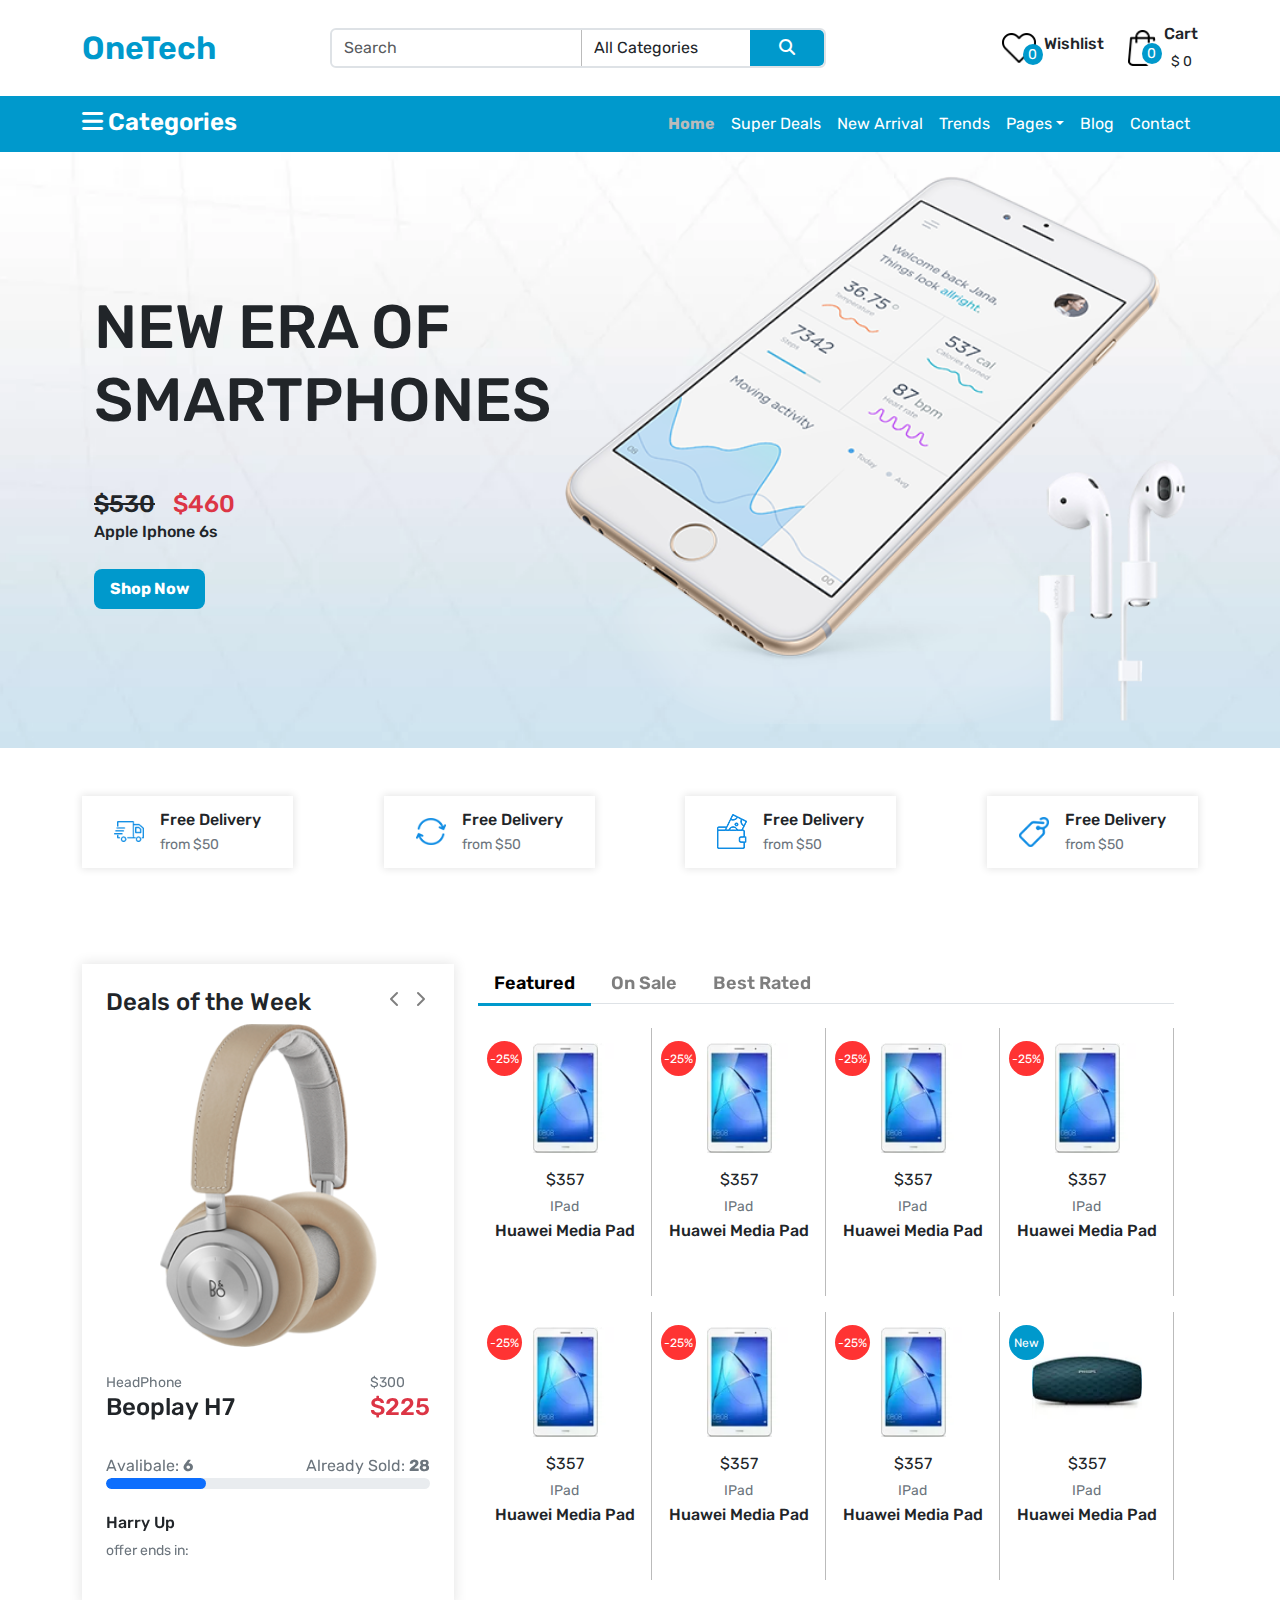
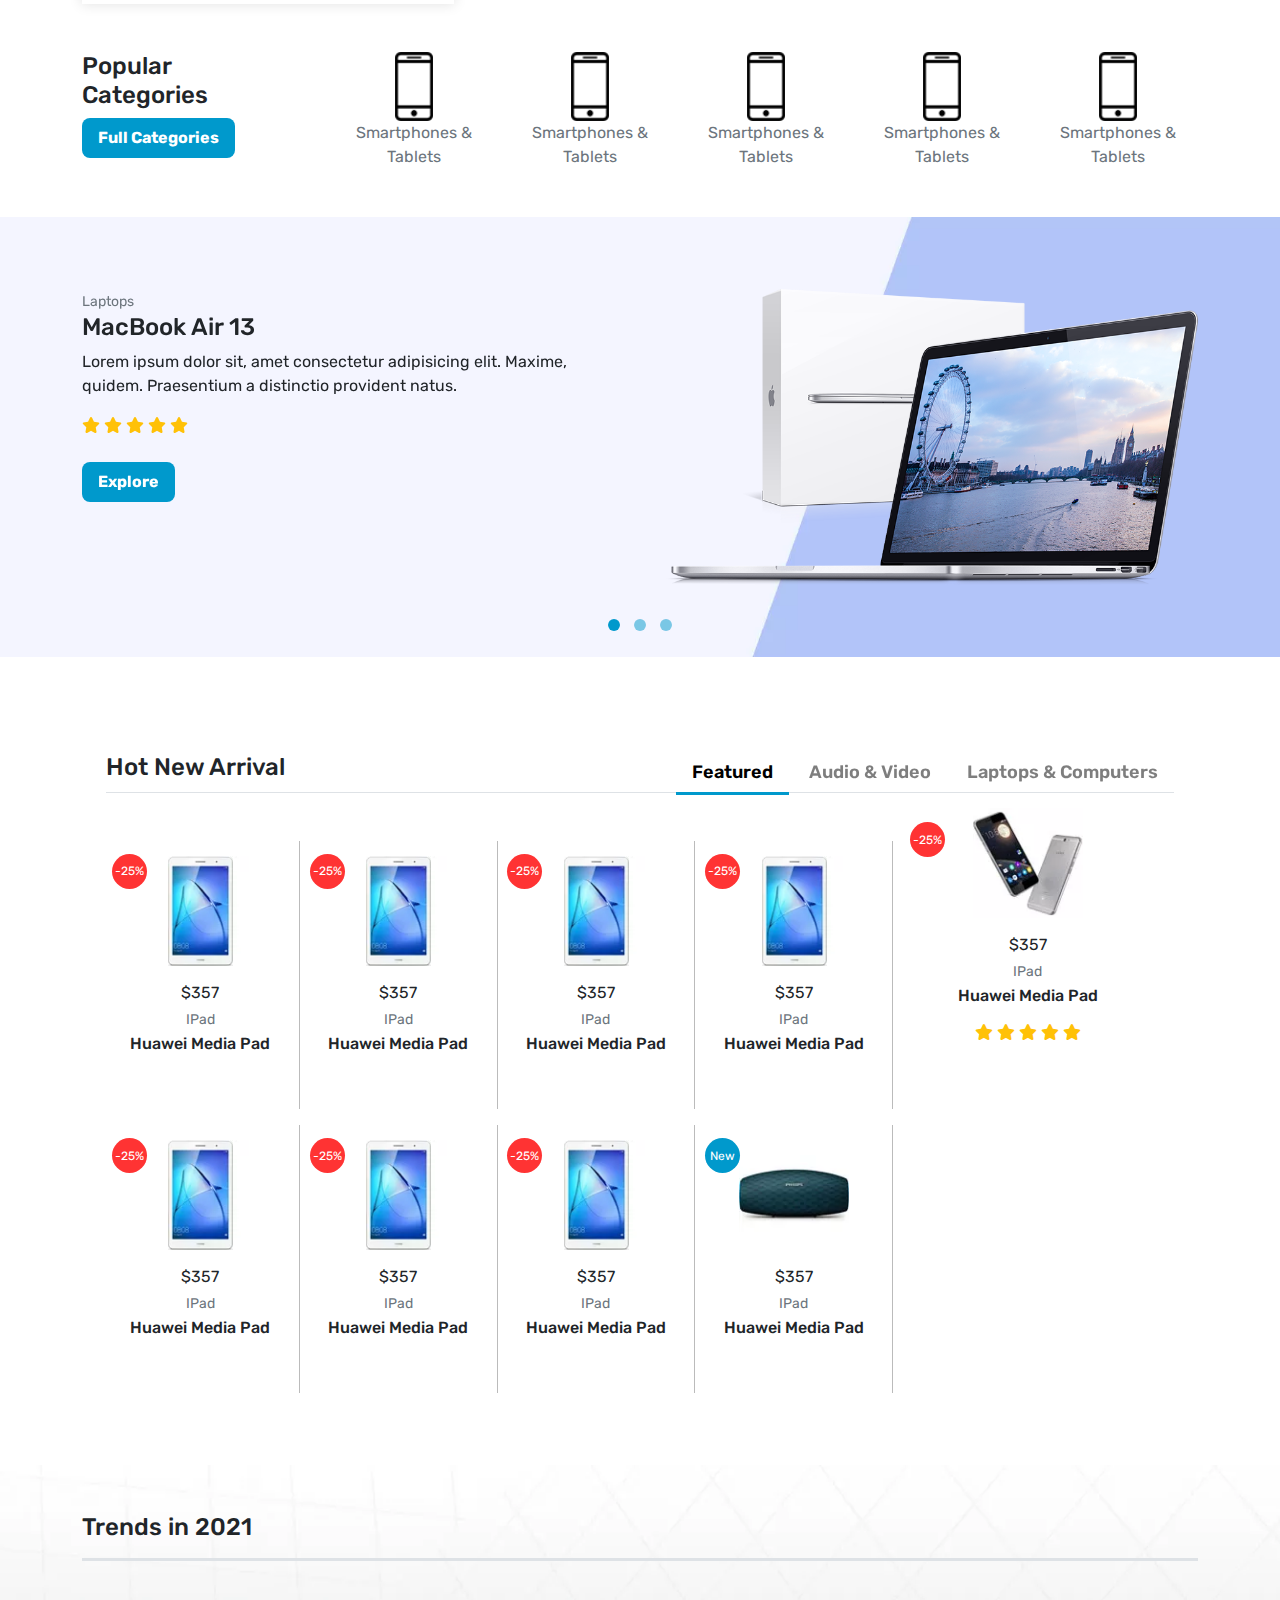
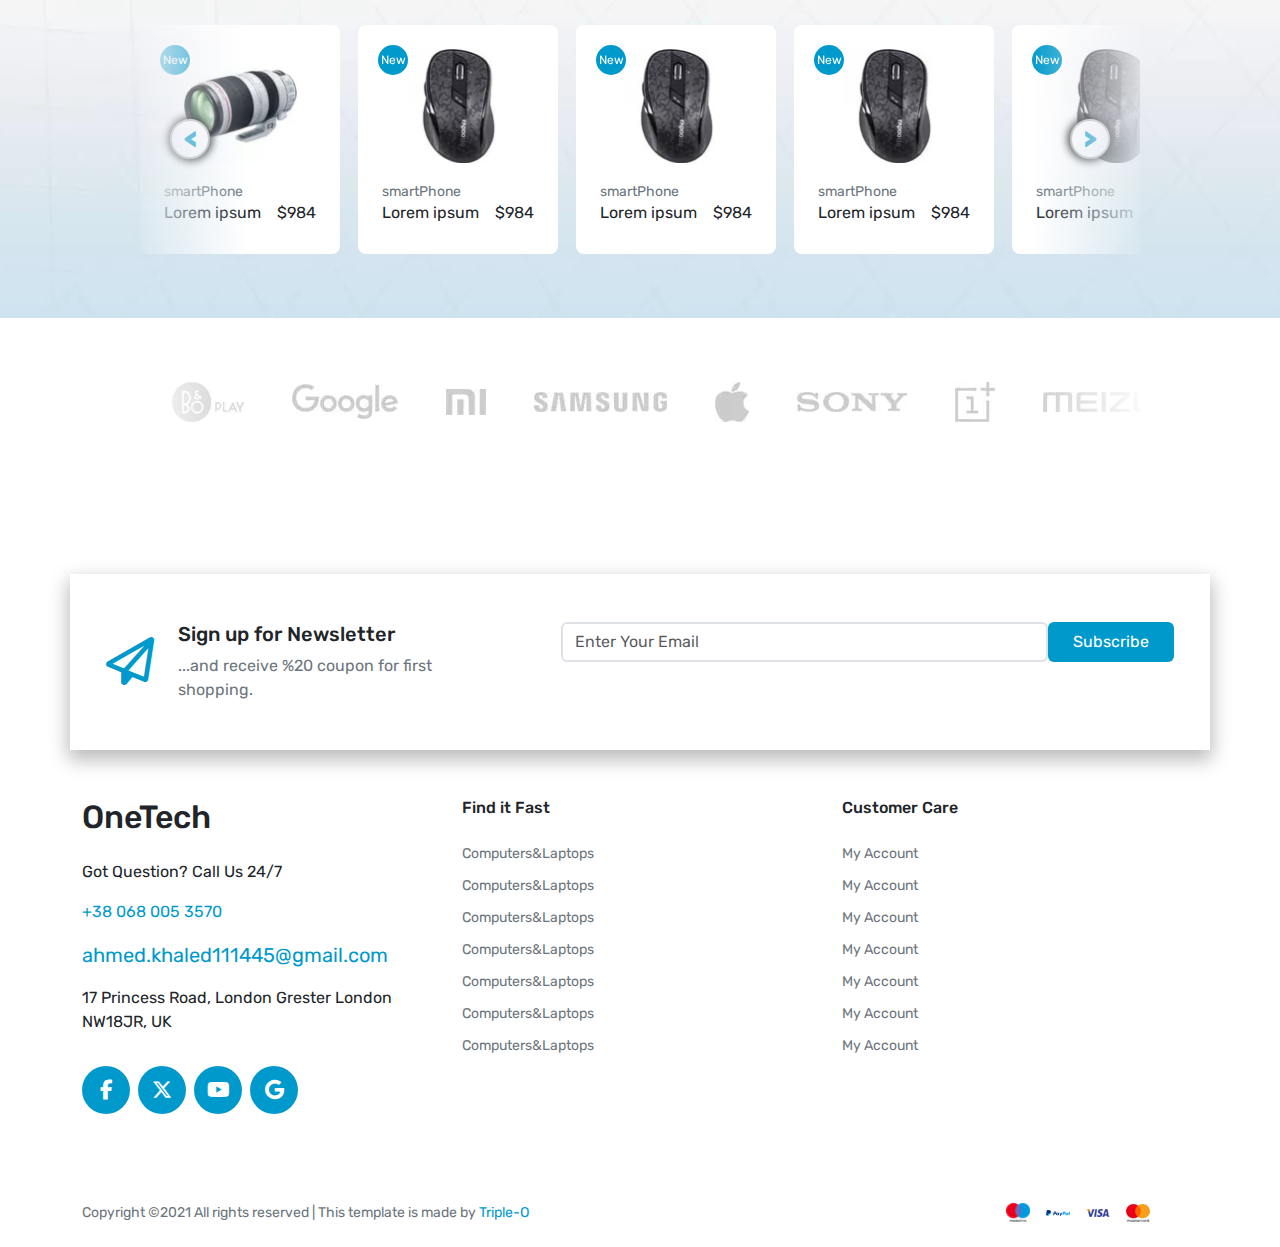
<file: index.html>
<!DOCTYPE html>
<html lang="en">
  <head>
    <meta charset="UTF-8" />
    <meta name="viewport" content="width=device-width, initial-scale=1.0" />
    <link rel="preconnect" href="https://fonts.googleapis.com" />
    <link rel="preconnect" href="https://fonts.gstatic.com" crossorigin />
    <link
      href="https://fonts.googleapis.com/css2?family=Rubik:ital,wght@0,300..900;1,300..900&display=swap"
      rel="stylesheet"
    />
    <title>OneTech</title>
    <link rel="stylesheet" href="./css/all.min.css" />
    <link rel="stylesheet" href="./css/bootstrap.min.css" />
    <link rel="stylesheet" href="./css/style.css" />
  </head>
  <body
    data-bs-spy="scroll"
    data-bs-target="#spy"
    data-bs-offset=""
    data-bs-smooth-scroll="true"
  >
    <!-- Header Static Nav -->
    <header class="container-fluid">
      <div
        class="container d-flex align-items-center justify-content-between header-nav"
      >
        <a class="navbar-brand" href="#">OneTech</a>
        <div
          class="logo-search d-flex justify-content-between align-items-center"
        >
          <form
            class="d-none w-100 d-md-flex form-search border-2 border rounded-2"
            role="search"
          >
            <input
              class="form-control w-75"
              type="search"
              placeholder="Search"
              aria-label="Search"
            />
            <select class="w-50 form-control cat-select">
              <option value="All Categories">All Categories</option>
              <option value="Computers">Computers</option>
              <option value="Laptops">Laptops</option>
              <option value="Camerars">Camerars</option>
              <option value="Hardware">Hardware</option>
              <option value="Smartphones">Smartphones</option>
            </select>

            <button class="btn btn-search" type="submit">
              <i class="fa-solid fa-magnifying-glass"></i>
            </button>
          </form>
        </div>

        <div class="do-fav d-flex align-items-center justify-content-end gap-4">
          <div
            class="wishlist d-flex gap-2 align-items-center justify-content-center"
          >
            <a href="./wish.html">
              <div class="wish-img position-relative">
                <img src="./imgs/download.webp" alt="" />
                <div class="num-wish"></div>
              </div>
            </a>
            <div class="wish-head-txt">
              <h6>Wishlist</h6>
            </div>
          </div>
          <div
            class="Cart d-flex gap-2 align-items-center justify-content-center"
          >
            <a href="./cart.html">
              <div class="img-cart position-relative">
                <img src="./imgs/download (4).webp" alt="" />
                <div class="num-cart"></div>
              </div>
            </a>
            <div class="wish-head-txt">
              <h6>Cart</h6>
              <small class="total-price"></small>
            </div>
          </div>
        </div>
      </div>
    </header>

    <!-- Header Staticy Nav -->
    <nav
      class="navbar nav-sticky position-sticky top-0 w-100 navbar-expand-lg z-3"
      id="spy"
    >
      <div class="container align-items-start">
        <li class="nav-item dropdown">
          <a
            class="nav-link dropdown-toggle cat-pick"
            href="#"
            role="button"
            data-bs-toggle="dropdown"
            aria-expanded="false"
          >
            <i class="fa-solid fa-bars"></i>
            Categories</a
          >

          <ul class="dropdown-menu">
            <li><a class="dropdown-item" href="#">Action</a></li>
            <li><a class="dropdown-item" href="#">Another action</a></li>
            <li><hr class="dropdown-divider" /></li>
            <li><a class="dropdown-item" href="#">Something else here</a></li>
          </ul>
        </li>
        <button
          class="navbar-toggler lh-base text-white"
          type="button"
          data-bs-toggle="collapse"
          data-bs-target="#navbarSupportedContent"
          aria-controls="navbarSupportedContent"
          aria-expanded="false"
          aria-label="Toggle navigation"
        >
          Menu &nbsp;
          <i class="fa-solid fa-xl fa-bars text-white"></i>
        </button>
        <div
          class="collapse navbar-collapse m-auto"
          id="navbarSupportedContent"
        >
          <ul class="navbar-nav ms-auto mb-2 mb-lg-0">
            <li class="nav-item">
              <a
                class="nav-link text-white active"
                aria-current="page"
                href="#home"
                >Home</a
              >
            </li>
            <li class="nav-item">
              <a class="nav-link text-white" aria-current="page" href="#super"
                >Super Deals</a
              >
            </li>
            <li class="nav-item">
              <a
                class="nav-link text-white"
                aria-current="page"
                href="#newArrival"
                >New Arrival</a
              >
            </li>
            <li class="nav-item">
              <a class="nav-link text-white" aria-current="page" href="#trends"
                >Trends</a
              >
            </li>
            <li class="nav-item dropdown">
              <a
                class="nav-link text-white dropdown-toggle"
                aria-current="page"
                role="button"
                data-bs-toggle="dropdown"
                aria-expanded="false"
                href="#"
                >Pages</a
              >
              <ul class="dropdown-menu">
                <li><a class="dropdown-item" href="cart.html">Cart</a></li>
                <li><a class="dropdown-item" href="wish.html">WishList</a></li>
                <li>
                  <a class="dropdown-item" href="#">Something else here</a>
                </li>
              </ul>
            </li>
            <li class="nav-item">
              <a class="nav-link text-white" aria-current="page" href="#"
                >Blog</a
              >
            </li>
            <li class="nav-item">
              <a class="nav-link text-white" aria-current="page" href="#contact"
                >Contact</a
              >
            </li>
          </ul>
        </div>
      </div>
    </nav>

    <!-- Hero Section -->
    <main>
      <section id="home" class="hero">
        <div
          class="container text-capitalize slider-content d-flex align-items-center justify-content-center flex-column flex-md-row p-4"
        >
          <div class="hero-text">
            <h1>NEW ERA OF SMARTPHONES</h1>
            <span class="text-decoration-line-through">$530</span>
            <span class="text-danger"> $460</span>
            <h6>Apple Iphone 6s</h6>
            <button class="btn-cta">Shop Now</button>
          </div>
          <div class="img-container-hero">
            <img
              src="./imgs/xbanner_product.png.pagespeed.ic.8YoeI51pih.webp"
              alt="iphone and headphone"
            />
          </div>
        </div>
      </section>

      <!-- features Section -->
      <section id="features" class="features my-5">
        <div
          class="container d-flex flex-lg-row flex-column gap-4 justify-content-between"
        >
          <div class="feature d-flex align-items-center gap-3">
            <img src="./imgs/download (1).webp" alt="" />
            <p>
              <strong class="fw-medium">Free Delivery</strong><br /><small
                class="text-secondary"
                >from $50</small
              >
            </p>
          </div>
          <div class="feature d-flex align-items-center gap-3">
            <img src="./imgs/download (1) (1).webp" alt="" />
            <p>
              <strong class="fw-medium">Free Delivery</strong><br /><small
                class="text-secondary"
                >from $50</small
              >
            </p>
          </div>
          <div class="feature d-flex align-items-center gap-3">
            <img src="./imgs/download (2).webp" alt="" />
            <p>
              <strong class="fw-medium">Free Delivery</strong><br /><small
                class="text-secondary"
                >from $50</small
              >
            </p>
          </div>
          <div class="feature d-flex align-items-center gap-3">
            <img src="./imgs/download (3).webp" alt="" />
            <p>
              <strong class="fw-medium">Free Delivery</strong><br /><small
                class="text-secondary"
                >from $50</small
              >
            </p>
          </div>
        </div>
      </section>

      <!-- super Section -->
      <section id="super">
        <div class="container">
          <div class="row g-5 m-0">
            <div class="cursel-super col-12 col-lg-4 p-4">
              <div class="heading-cursel d-flex justify-content-between">
                <h4>Deals of the Week</h4>
              </div>
              <div class="cursal">
                <div
                  id="carouselExampleInterval"
                  class="carousel slide"
                  data-bs-ride="carousel"
                >
                  <div class="carousel-inner">
                    <div class="carousel-item active" data-bs-interval="2500">
                      <img
                        src="./imgs/xdeals.png.pagespeed.ic.nmhfwwkKMA.webp"
                        class=""
                        alt="..."
                      />
                      <div class="carousel-text d-flex flex-column gap-4 pt-4">
                        <div class="d-flex justify-content-between">
                          <div class="h-text-carousel d-flex flex-column">
                            <span class="small text-secondary">HeadPhone</span>
                            <h4>Beoplay H7</h4>
                          </div>
                          <div class="price-carousel d-flex flex-column">
                            <span class="small text-secondary">$300</span>
                            <h4 class="text-danger">$225</h4>
                          </div>
                        </div>
                        <div class="curs-pro">
                          <div
                            class="d-flex justify-content-between align-items-center"
                          >
                            <span class="text-secondary"
                              >Avalibale: <b>6</b></span
                            >
                            <span class="text-secondary"
                              >Already Sold: <b>28</b>
                            </span>
                          </div>
                          <div
                            class="progress"
                            role="progressbar"
                            aria-label="Example with label"
                            aria-valuenow="25"
                            aria-valuemin="0"
                            aria-valuemax="100"
                          >
                            <div
                              class="progress-bar"
                              style="width: 31%; border-radius: 20px"
                            ></div>
                          </div>
                        </div>
                        <div
                          class="d-flex justify-content-between align-items-center"
                        >
                          <div class="h-text-carousel d-flex flex-column">
                            <h6>Harry Up</h6>
                            <span class="small text-secondary"
                              >offer ends in:</span
                            >
                          </div>
                          <div
                            class="price-carousel d-flex flex-column time-end"
                          ></div>
                        </div>
                      </div>
                    </div>
                    <div class="carousel-item" data-bs-interval="2000">
                      <img
                        src="./imgs/xdeals.png.pagespeed.ic.nmhfwwkKMA.webp"
                        class=""
                        alt="..."
                      />
                      <div class="carousel-text d-flex flex-column gap-4 pt-4">
                        <div class="d-flex justify-content-between">
                          <div class="h-text-carousel d-flex flex-column">
                            <span class="small text-secondary">HeadPhone</span>
                            <h4>Beoplay H7</h4>
                          </div>
                          <div class="price-carousel d-flex flex-column">
                            <span class="small text-secondary">$300</span>
                            <h4 class="text-danger">$225</h4>
                          </div>
                        </div>
                        <div class="curs-pro">
                          <div
                            class="d-flex justify-content-between align-items-center"
                          >
                            <span class="text-secondary"
                              >Avalibale: <b>6</b></span
                            >
                            <span class="text-secondary"
                              >Already Sold: <b>28</b>
                            </span>
                          </div>
                          <div
                            class="progress"
                            role="progressbar"
                            aria-label="Example with label"
                            aria-valuenow="25"
                            aria-valuemin="0"
                            aria-valuemax="100"
                          >
                            <div
                              class="progress-bar"
                              style="width: 31%; border-radius: 20px"
                            ></div>
                          </div>
                        </div>
                        <div
                          class="d-flex justify-content-between align-items-center"
                        >
                          <div class="h-text-carousel d-flex flex-column">
                            <h6>Harry Up</h6>
                            <span class="small text-secondary"
                              >offer ends in:</span
                            >
                          </div>
                          <div
                            class="price-carousel d-flex flex-column time-end"
                          ></div>
                        </div>
                      </div>
                    </div>
                  </div>
                  <button
                    class="carousel-control-prev"
                    type="button"
                    data-bs-target="#carouselExampleInterval"
                    data-bs-slide="prev"
                  >
                    <i class="fa fa-chevron-left text-black"></i>
                    <span class="visually-hidden">Previous</span>
                  </button>
                  <button
                    class="carousel-control-next"
                    type="button"
                    data-bs-target="#carouselExampleInterval"
                    data-bs-slide="next"
                  >
                    <i class="fa fa-chevron-right text-black"></i>
                    <span class="visually-hidden">Next</span>
                  </button>
                </div>
              </div>
            </div>
            <div class="items-container col-12 col-lg-8">
              <div class="tabs-items">
                <div class="tabs border-1 border-bottom">
                  <button data-show="true" data-show="1">Featured</button>
                  <button data-show="2">On Sale</button>
                  <button data-show="3">Best Rated</button>
                </div>
                <div class="items-list row g-3 py-4 px-2 d-flex">
                  <div class="item sale col-6 col-md-4 col-lg-3 p-0">
                    <div class="item-img-con">
                      <img
                        src="./imgs/xfeatured_1.png.pagespeed.ic.nzWvRNeKk3.webp"
                        alt=""
                        class="w-100"
                      />
                    </div>
                    <div
                      class="item-text-con d-flex flex-column gap-1 align-items-center px-2"
                    >
                      <span>$357</span>
                      <span class="small text-secondary">IPad</span>
                      <h6><a href=""> Huawei Media Pad </a></h6>
                    </div>
                    <button class="btn-add">Add Cart</button>
                  </div>
                  <div class="item sale col-6 col-md-4 col-lg-3 p-0">
                    <div class="item-img-con">
                      <img
                        src="./imgs/xfeatured_1.png.pagespeed.ic.nzWvRNeKk3.webp"
                        alt=""
                        class="w-100"
                      />
                    </div>
                    <div
                      class="item-text-con d-flex flex-column gap-1 align-items-center px-2"
                    >
                      <span>$357</span>
                      <span class="small text-secondary">IPad</span>
                      <h6><a href=""> Huawei Media Pad </a></h6>
                    </div>
                    <button class="btn-add">Add Cart</button>
                  </div>
                  <div class="item sale col-6 col-md-4 col-lg-3 p-0">
                    <div class="item-img-con">
                      <img
                        src="./imgs/xfeatured_1.png.pagespeed.ic.nzWvRNeKk3.webp"
                        alt=""
                        class="w-100"
                      />
                    </div>
                    <div
                      class="item-text-con d-flex flex-column gap-1 align-items-center px-2"
                    >
                      <span>$357</span>
                      <span class="small text-secondary">IPad</span>
                      <h6><a href=""> Huawei Media Pad </a></h6>
                    </div>
                    <button class="btn-add">Add Cart</button>
                  </div>
                  <div class="item sale col-6 col-md-4 col-lg-3 p-0">
                    <div class="item-img-con">
                      <img
                        src="./imgs/xfeatured_1.png.pagespeed.ic.nzWvRNeKk3.webp"
                        alt=""
                        class="w-100"
                      />
                    </div>
                    <div
                      class="item-text-con d-flex flex-column gap-1 align-items-center px-2"
                    >
                      <span>$357</span>
                      <span class="small text-secondary">IPad</span>
                      <h6><a href=""> Huawei Media Pad </a></h6>
                    </div>
                    <button class="btn-add">Add Cart</button>
                  </div>
                  <div class="item sale col-6 col-md-4 col-lg-3 p-0">
                    <div class="item-img-con">
                      <img
                        src="./imgs/xfeatured_1.png.pagespeed.ic.nzWvRNeKk3.webp"
                        alt=""
                        class="w-100"
                      />
                    </div>
                    <div
                      class="item-text-con d-flex flex-column gap-1 align-items-center px-2"
                    >
                      <span>$357</span>
                      <span class="small text-secondary">IPad</span>
                      <h6><a href=""> Huawei Media Pad </a></h6>
                    </div>
                    <button class="btn-add">Add Cart</button>
                  </div>
                  <div class="item sale col-6 col-md-4 col-lg-3 p-0">
                    <div class="item-img-con">
                      <img
                        src="./imgs/xfeatured_1.png.pagespeed.ic.nzWvRNeKk3.webp"
                        alt=""
                        class="w-100"
                      />
                    </div>
                    <div
                      class="item-text-con d-flex flex-column gap-1 align-items-center px-2"
                    >
                      <span>$357</span>
                      <span class="small text-secondary">IPad</span>
                      <h6><a href=""> Huawei Media Pad </a></h6>
                    </div>
                    <button class="btn-add">Add Cart</button>
                  </div>
                  <div class="item sale col-6 col-md-4 col-lg-3 p-0">
                    <div class="item-img-con">
                      <img
                        src="./imgs/xfeatured_1.png.pagespeed.ic.nzWvRNeKk3.webp"
                        alt=""
                        class="w-100"
                      />
                    </div>
                    <div
                      class="item-text-con d-flex flex-column gap-1 align-items-center px-2"
                    >
                      <span>$357</span>
                      <span class="small text-secondary">IPad</span>
                      <h6><a href=""> Huawei Media Pad </a></h6>
                    </div>
                    <button class="btn-add">Add Cart</button>
                  </div>

                  <div class="item new col-6 col-md-4 col-lg-3 p-0">
                    <div class="item-img-con">
                      <img
                        src="./imgs/xnew_5.jpg.pagespeed.ic.o6B80wnRBW.webp"
                        alt=""
                        class="w-100"
                      />
                    </div>
                    <div
                      class="item-text-con d-flex flex-column gap-1 px-2 align-items-center"
                    >
                      <span>$357</span>
                      <span class="small text-secondary">IPad</span>
                      <h6><a href=""> Huawei Media Pad </a></h6>
                    </div>
                    <button class="btn-add">Add Cart</button>
                  </div>
                </div>
                <div class="items-list row g-3 py-4 px-2 d-none">
                  <div class="item sale col-6 col-md-4 col-lg-3 p-0">
                    <div class="item-img-con">
                      <img
                        src="./imgs/xnew_3.jpg.pagespeed.ic.5huJuP7Vcc.webp"
                        alt=""
                        class="w-100"
                      />
                    </div>
                    <div
                      class="item-text-con d-flex flex-column gap-1 align-items-center px-2"
                    >
                      <span>$357</span>
                      <span class="small text-secondary">IPad</span>
                      <h6><a href=""> Iphone</a></h6>
                    </div>
                    <button class="btn-add">Add Cart</button>
                  </div>

                  <div class="item new col-6 col-md-4 col-lg-3 p-0">
                    <div class="item-img-con">
                      <img
                        src="./imgs/xfeatured_1.png.pagespeed.ic.nzWvRNeKk3.webp"
                        alt=""
                        class="w-100"
                      />
                    </div>
                    <div
                      class="item-text-con d-flex flex-column gap-1 px-2 align-items-center"
                    >
                      <span>$357</span>
                      <span class="small text-secondary">IPad</span>
                      <h6><a href=""> Huawei Media Pad </a></h6>
                    </div>
                    <button class="btn-add">Add Cart</button>
                  </div>
                </div>
                <div class="items-list row g-3 py-4 px-2 d-none">
                  <div class="item sale col-6 col-md-4 col-lg-3 p-0">
                    <div class="item-img-con">
                      <img
                        src="./imgs/xnew_6.jpg.pagespeed.ic.K3dGMH41m4.webp"
                        alt=""
                        class="w-100"
                      />
                    </div>
                    <div
                      class="item-text-con d-flex flex-column gap-1 align-items-center px-2"
                    >
                      <span>$357</span>
                      <span class="small text-secondary">IPad</span>
                      <h6><a href=""> Toshiba</a></h6>
                    </div>
                    <button class="btn-add">Add Cart</button>
                  </div>

                  <div class="item new col-6 col-md-4 col-lg-3 p-0">
                    <div class="item-img-con">
                      <img
                        src="./imgs/xnew_2.jpg.pagespeed.ic.HKQA4qV2Mn.webp"
                        alt=""
                        class="w-100"
                      />
                    </div>
                    <div
                      class="item-text-con d-flex flex-column gap-1 px-2 align-items-center"
                    >
                      <span>$357</span>
                      <span class="small text-secondary">IPad</span>
                      <h6><a href=""> Huawei Media Pad </a></h6>
                    </div>
                    <button class="btn-add">Add Cart</button>
                  </div>
                </div>
              </div>
            </div>
          </div>
        </div>
      </section>

      <!-- Popular Categories Section -->
      <section id="popCategories" class="popCategories my-5 px-4 px-md-0">
        <div
          class="container d-flex flex-lg-row flex-column gap-5 justify-content-between"
        >
          <div class="text-cat">
            <h4>Popular Categories</h4>
            <button class="btn-cta">Full Categories</button>
          </div>
          <div
            class="catgs d-flex align-items-center justify-content-center gap-3 flex-wrap flex-md-nowrap"
          >
            <div
              class="cat d-flex flex-column text-center justify-content-center align-items-center"
            >
              <img
                src="./imgs/xpopular_1.png.pagespeed.ic.iakLDOhA7r.webp"
                alt=""
              />
              <p class="text-secondary">Smartphones & Tablets</p>
            </div>
            <div
              class="cat d-flex flex-column text-center justify-content-center align-items-center"
            >
              <img
                src="./imgs/xpopular_1.png.pagespeed.ic.iakLDOhA7r.webp"
                alt=""
              />
              <p class="text-secondary">Smartphones & Tablets</p>
            </div>
            <div
              class="cat d-flex flex-column text-center justify-content-center align-items-center"
            >
              <img
                src="./imgs/xpopular_1.png.pagespeed.ic.iakLDOhA7r.webp"
                alt=""
              />
              <p class="text-secondary">Smartphones & Tablets</p>
            </div>
            <div
              class="cat d-flex flex-column text-center justify-content-center align-items-center"
            >
              <img
                src="./imgs/xpopular_1.png.pagespeed.ic.iakLDOhA7r.webp"
                alt=""
              />
              <p class="text-secondary">Smartphones & Tablets</p>
            </div>
            <div
              class="cat d-flex flex-column text-center justify-content-center align-items-center"
            >
              <img
                src="./imgs/xpopular_1.png.pagespeed.ic.iakLDOhA7r.webp"
                alt=""
              />
              <p class="text-secondary">Smartphones & Tablets</p>
            </div>
          </div>
        </div>
      </section>

      <!-- Ads Section -->
      <section id="ads" class="ads-sec">
        <div class="container">
          <div
            id="carouselExampleDark"
            class="carousel ads-carousel carousel-dark slide py-5 px-4 px-md-0"
            data-bs-ride="ads-carousel "
          >
            <div class="carousel-indicators gap-2">
              <button
                type="button"
                data-bs-target="#carouselExampleDark"
                data-bs-slide-to="0"
                class="active"
                aria-current="true"
                aria-label="Slide 1"
              ></button>
              <button
                type="button"
                data-bs-target="#carouselExampleDark"
                data-bs-slide-to="1"
                aria-label="Slide 2"
              ></button>
              <button
                type="button"
                data-bs-target="#carouselExampleDark"
                data-bs-slide-to="2"
                aria-label="Slide 3"
              ></button>
            </div>
            <div class="carousel-inner">
              <div class="carousel-item active" data-bs-interval="3000">
                <div
                  class="d-flex flex-column flex-md-row gap-5 align-items-start py-lg-4 py-2"
                >
                  <div class="text-ad">
                    <span class="small text-secondary">Laptops</span>
                    <h4>MacBook Air 13</h4>
                    <p class="mb-3">
                      Lorem ipsum dolor sit, amet consectetur adipisicing elit.
                      Maxime, quidem. Praesentium a distinctio provident natus.
                    </p>
                    <span><i class="fa-solid fa-star text-warning"></i></span>
                    <span><i class="fa-solid fa-star text-warning"></i></span>
                    <span><i class="fa-solid fa-star text-warning"></i></span>
                    <span><i class="fa-solid fa-star text-warning"></i></span>
                    <span><i class="fa-solid fa-star text-warning"></i></span>
                    <button class="btn-cta mt-4 d-block">Explore</button>
                  </div>
                  <div class="img-ad">
                    <img
                      src="./imgs/xbanner_2_product.png.pagespeed.ic.26wMfooIqr.webp"
                      class="d-block w-100"
                      alt="laptop"
                    />
                  </div>
                </div>
              </div>
              <div class="carousel-item" data-bs-interval="3000">
                <div
                  class="d-flex flex-column flex-md-row gap-5 align-items-start py-lg-4 py-2"
                >
                  <div class="text-ad">
                    <span class="small text-secondary">Laptops</span>
                    <h4>MacBook Air 13</h4>
                    <p class="mb-3">
                      Lorem ipsum dolor sit, amet consectetur adipisicing elit.
                      Maxime, quidem. Praesentium a distinctio provident natus.
                    </p>
                    <span><i class="fa-solid fa-star text-warning"></i></span>
                    <span><i class="fa-solid fa-star text-warning"></i></span>
                    <span><i class="fa-solid fa-star text-warning"></i></span>
                    <span><i class="fa-solid fa-star text-warning"></i></span>
                    <span><i class="fa-solid fa-star text-warning"></i></span>
                    <button class="btn-cta mt-4 d-block">Explore</button>
                  </div>
                  <div class="img-ad">
                    <img
                      src="./imgs/xbanner_2_product.png.pagespeed.ic.26wMfooIqr.webp"
                      class="d-block w-100"
                      alt="laptop"
                    />
                  </div>
                </div>
              </div>
              <div class="carousel-item" data-bs-interval="3000">
                <div
                  class="d-flex flex-column flex-md-row gap-5 align-items-start py-lg-4 py-2"
                >
                  <div class="text-ad">
                    <span class="small text-secondary">Laptops</span>
                    <h4>MacBook Air 13</h4>
                    <p class="mb-3">
                      Lorem ipsum dolor sit, amet consectetur adipisicing elit.
                      Maxime, quidem. Praesentium a distinctio provident natus.
                    </p>
                    <span><i class="fa-solid fa-star text-warning"></i></span>
                    <span><i class="fa-solid fa-star text-warning"></i></span>
                    <span><i class="fa-solid fa-star text-warning"></i></span>
                    <span><i class="fa-solid fa-star text-warning"></i></span>
                    <span><i class="fa-solid fa-star text-warning"></i></span>
                    <button class="btn-cta mt-4 d-block">Explore</button>
                  </div>
                  <div class="img-ad">
                    <img
                      src="./imgs/xbanner_2_product.png.pagespeed.ic.26wMfooIqr.webp"
                      class="d-block w-100"
                      alt="laptop"
                    />
                  </div>
                </div>
              </div>
            </div>
          </div>
        </div>
      </section>

      <!-- New Arrival Section -->
      <section id="newArrival" class="newArrival py-5">
        <div class="container">
          <div class="row g-5 m-0">
            <div class="items-container col-12">
              <div class="tabs-items">
                <div
                  class="tabs border-1 border-bottom d-flex justify-content-between flex-column flex-lg-row gap-3"
                >
                  <div>
                    <h4>Hot New Arrival</h4>
                  </div>
                  <div>
                    <button data-show="true" data-show="1">Featured</button>
                    <button data-show="2">Audio & Video</button>
                    <button data-show="3">Laptops & Computers</button>
                  </div>
                </div>
                <div class="list row g-2">
                  <div
                    class="items-list row g-3 py-4 px-2 d-flex col-12 col-lg-9"
                  >
                    <div class="item sale col-6 col-md-4 col-lg-3 p-0">
                      <div class="item-img-con">
                        <img
                          src="./imgs/xfeatured_1.png.pagespeed.ic.nzWvRNeKk3.webp"
                          alt=""
                          class="w-100"
                        />
                      </div>
                      <div
                        class="item-text-con d-flex flex-column gap-1 align-items-center px-2"
                      >
                        <span>$357</span>
                        <span class="small text-secondary">IPad</span>
                        <h6><a href=""> Huawei Media Pad </a></h6>
                      </div>
                      <button class="btn-add">Add Cart</button>
                    </div>
                    <div class="item sale col-6 col-md-4 col-lg-3 p-0">
                      <div class="item-img-con">
                        <img
                          src="./imgs/xfeatured_1.png.pagespeed.ic.nzWvRNeKk3.webp"
                          alt=""
                          class="w-100"
                        />
                      </div>
                      <div
                        class="item-text-con d-flex flex-column gap-1 align-items-center px-2"
                      >
                        <span>$357</span>
                        <span class="small text-secondary">IPad</span>
                        <h6><a href=""> Huawei Media Pad </a></h6>
                      </div>
                      <button class="btn-add">Add Cart</button>
                    </div>
                    <div class="item sale col-6 col-md-4 col-lg-3 p-0">
                      <div class="item-img-con">
                        <img
                          src="./imgs/xfeatured_1.png.pagespeed.ic.nzWvRNeKk3.webp"
                          alt=""
                          class="w-100"
                        />
                      </div>
                      <div
                        class="item-text-con d-flex flex-column gap-1 align-items-center px-2"
                      >
                        <span>$357</span>
                        <span class="small text-secondary">IPad</span>
                        <h6><a href=""> Huawei Media Pad </a></h6>
                      </div>
                      <button class="btn-add">Add Cart</button>
                    </div>
                    <div class="item sale col-6 col-md-4 col-lg-3 p-0">
                      <div class="item-img-con">
                        <img
                          src="./imgs/xfeatured_1.png.pagespeed.ic.nzWvRNeKk3.webp"
                          alt=""
                          class="w-100"
                        />
                      </div>
                      <div
                        class="item-text-con d-flex flex-column gap-1 align-items-center px-2"
                      >
                        <span>$357</span>
                        <span class="small text-secondary">IPad</span>
                        <h6><a href=""> Huawei Media Pad </a></h6>
                      </div>
                      <button class="btn-add">Add Cart</button>
                    </div>
                    <div class="item sale col-6 col-md-4 col-lg-3 p-0">
                      <div class="item-img-con">
                        <img
                          src="./imgs/xfeatured_1.png.pagespeed.ic.nzWvRNeKk3.webp"
                          alt=""
                          class="w-100"
                        />
                      </div>
                      <div
                        class="item-text-con d-flex flex-column gap-1 align-items-center px-2"
                      >
                        <span>$357</span>
                        <span class="small text-secondary">IPad</span>
                        <h6><a href=""> Huawei Media Pad </a></h6>
                      </div>
                      <button class="btn-add">Add Cart</button>
                    </div>
                    <div class="item sale col-6 col-md-4 col-lg-3 p-0">
                      <div class="item-img-con">
                        <img
                          src="./imgs/xfeatured_1.png.pagespeed.ic.nzWvRNeKk3.webp"
                          alt=""
                          class="w-100"
                        />
                      </div>
                      <div
                        class="item-text-con d-flex flex-column gap-1 align-items-center px-2"
                      >
                        <span>$357</span>
                        <span class="small text-secondary">IPad</span>
                        <h6><a href=""> Huawei Media Pad </a></h6>
                      </div>
                      <button class="btn-add">Add Cart</button>
                    </div>
                    <div class="item sale col-6 col-md-4 col-lg-3 p-0">
                      <div class="item-img-con">
                        <img
                          src="./imgs/xfeatured_1.png.pagespeed.ic.nzWvRNeKk3.webp"
                          alt=""
                          class="w-100"
                        />
                      </div>
                      <div
                        class="item-text-con d-flex flex-column gap-1 align-items-center px-2"
                      >
                        <span>$357</span>
                        <span class="small text-secondary">IPad</span>
                        <h6><a href=""> Huawei Media Pad </a></h6>
                      </div>
                      <button class="btn-add">Add Cart</button>
                    </div>

                    <div class="item new col-6 col-md-4 col-lg-3 p-0">
                      <div class="item-img-con">
                        <img
                          src="./imgs/xnew_5.jpg.pagespeed.ic.o6B80wnRBW.webp"
                          alt=""
                          class="w-100"
                        />
                      </div>
                      <div
                        class="item-text-con d-flex flex-column gap-1 px-2 align-items-center"
                      >
                        <span>$357</span>
                        <span class="small text-secondary">IPad</span>
                        <h6><a href=""> Huawei Media Pad </a></h6>
                      </div>
                      <button class="btn-add">Add Cart</button>
                    </div>
                  </div>
                  <div
                    class="items-list row g-3 py-4 px-2 d-none col-12 col-lg-9"
                  >
                    <div class="item sale col-6 col-md-4 col-lg-3 p-0">
                      <div class="item-img-con">
                        <img
                          src="./imgs/xnew_3.jpg.pagespeed.ic.5huJuP7Vcc.webp"
                          alt=""
                          class="w-100"
                        />
                      </div>
                      <div
                        class="item-text-con d-flex flex-column gap-1 align-items-center px-2"
                      >
                        <span>$357</span>
                        <span class="small text-secondary">IPad</span>
                        <h6><a href=""> Iphone</a></h6>
                      </div>
                      <button class="btn-add">Add Cart</button>
                    </div>

                    <div class="item new col-6 col-md-4 col-lg-3 p-0">
                      <div class="item-img-con">
                        <img
                          src="./imgs/xfeatured_1.png.pagespeed.ic.nzWvRNeKk3.webp"
                          alt=""
                          class="w-100"
                        />
                      </div>
                      <div
                        class="item-text-con d-flex flex-column gap-1 px-2 align-items-center"
                      >
                        <span>$357</span>
                        <span class="small text-secondary">IPad</span>
                        <h6><a href=""> Huawei Media Pad </a></h6>
                      </div>
                      <button class="btn-add">Add Cart</button>
                    </div>
                  </div>
                  <div
                    class="items-list row g-3 py-4 px-2 d-none col-12 col-lg-9"
                  >
                    <div class="item sale col-6 col-md-4 col-lg-3 p-0">
                      <div class="item-img-con">
                        <img
                          src="./imgs/xnew_6.jpg.pagespeed.ic.K3dGMH41m4.webp"
                          alt=""
                          class="w-100"
                        />
                      </div>
                      <div
                        class="item-text-con d-flex flex-column gap-1 align-items-center px-2"
                      >
                        <span>$357</span>
                        <span class="small text-secondary">IPad</span>
                        <h6><a href=""> Toshiba</a></h6>
                      </div>
                      <button class="btn-add">Add Cart</button>
                    </div>

                    <div class="item new col-6 col-md-4 col-lg-3 p-0">
                      <div class="item-img-con">
                        <img
                          src="./imgs/xnew_2.jpg.pagespeed.ic.HKQA4qV2Mn.webp"
                          alt=""
                          class="w-100"
                        />
                      </div>
                      <div
                        class="item-text-con d-flex flex-column gap-1 px-2 align-items-center"
                      >
                        <span>$357</span>
                        <span class="small text-secondary">IPad</span>
                        <h6><a href=""> Huawei Media Pad </a></h6>
                      </div>
                      <button class="btn-add">Add Cart</button>
                    </div>
                  </div>

                  <div class="arrival-offer d-none d-lg-block col-3">
                    <div class="item sale">
                      <div class="item-img-con">
                        <img
                          src="./imgs/xview_2.jpg.pagespeed.ic.C2lAFOmOFR (1).webp"
                          alt=""
                          class="w-100"
                        />
                      </div>
                      <div
                        class="item-text-con d-flex flex-column gap-1 align-items-center px-2"
                      >
                        <span>$357</span>
                        <span class="small text-secondary">IPad</span>
                        <h6><a href=""> Huawei Media Pad </a></h6>
                      </div>
                      <div class="stars my-2">
                        <span
                          ><i class="fa-solid fa-star text-warning"></i
                        ></span>
                        <span
                          ><i class="fa-solid fa-star text-warning"></i
                        ></span>
                        <span
                          ><i class="fa-solid fa-star text-warning"></i
                        ></span>
                        <span
                          ><i class="fa-solid fa-star text-warning"></i
                        ></span>
                        <span
                          ><i class="fa-solid fa-star text-warning"></i
                        ></span>
                      </div>
                      <button class="btn-add">Add Cart</button>
                    </div>
                  </div>
                </div>
              </div>
            </div>
          </div>
        </div>
      </section>

      <!-- Trends Section -->
      <section id="trends" class="py-5 trends">
        <div class="container">
          <h4 class="border-bottom pb-3 border-3 mb-5">Trends in 2021</h4>
          <div class="trends-conrainer">
            <button class="next-trend-btn">></button>
            <button class="perv-trend-btn"><</button>
            <div class="trend-flex">
              <div class="trend p-4 rounded-3 bg-white position-relative">
                <div class="new"></div>
                <button class="fav"><i class="fa-solid fa-heart"></i></button>
                <img
                  src="./imgs/xnew_8.jpg.pagespeed.ic.lAcp8-nlW0.webp"
                  alt=""
                  class="w-75 m-auto d-block mb-3"
                />
                <span class="small text-secondary">smartPhone</span>
                <div class="d-flex justify-content-between gap-3">
                  <h6 class="fw-normal">Lorem ipsum</h6>
                  <h6 class="fw-normal">$984</h6>
                </div>
              </div>
              <div class="trend p-4 rounded-3 bg-white position-relative">
                <div class="new"></div>
                <button class="fav"><i class="fa-solid fa-heart"></i></button>
                <img
                  src="./imgs/xnew_7.jpg.pagespeed.ic.CWzzc10GcH.webp"
                  alt=""
                  class="w-75 m-auto d-block mb-3"
                />
                <span class="small text-secondary">smartPhone</span>
                <div class="d-flex justify-content-between gap-3">
                  <h6 class="fw-normal">Lorem ipsum</h6>
                  <h6 class="fw-normal">$984</h6>
                </div>
              </div>
              <div class="trend p-4 rounded-3 bg-white position-relative">
                <div class="new"></div>
                <button class="fav"><i class="fa-solid fa-heart"></i></button>
                <img
                  src="./imgs/xnew_7.jpg.pagespeed.ic.CWzzc10GcH.webp"
                  alt=""
                  class="w-75 m-auto d-block mb-3"
                />
                <span class="small text-secondary">smartPhone</span>
                <div class="d-flex justify-content-between gap-3">
                  <h6 class="fw-normal">Lorem ipsum</h6>
                  <h6 class="fw-normal">$984</h6>
                </div>
              </div>
              <div class="trend p-4 rounded-3 bg-white position-relative">
                <div class="new"></div>
                <button class="fav"><i class="fa-solid fa-heart"></i></button>
                <img
                  src="./imgs/xnew_7.jpg.pagespeed.ic.CWzzc10GcH.webp"
                  alt=""
                  class="w-75 m-auto d-block mb-3"
                />
                <span class="small text-secondary">smartPhone</span>
                <div class="d-flex justify-content-between gap-3">
                  <h6 class="fw-normal">Lorem ipsum</h6>
                  <h6 class="fw-normal">$984</h6>
                </div>
              </div>
              <div class="trend p-4 rounded-3 bg-white position-relative">
                <div class="new"></div>
                <button class="fav"><i class="fa-solid fa-heart"></i></button>
                <img
                  src="./imgs/xnew_7.jpg.pagespeed.ic.CWzzc10GcH.webp"
                  alt=""
                  class="w-75 m-auto d-block mb-3"
                />
                <span class="small text-secondary">smartPhone</span>
                <div class="d-flex justify-content-between gap-3">
                  <h6 class="fw-normal">Lorem ipsum</h6>
                  <h6 class="fw-normal">$984</h6>
                </div>
              </div>
              <div class="trend p-4 rounded-3 bg-white position-relative">
                <div class="new"></div>
                <button class="fav"><i class="fa-solid fa-heart"></i></button>
                <img
                  src="./imgs/xnew_7.jpg.pagespeed.ic.CWzzc10GcH.webp"
                  alt=""
                  class="w-75 m-auto d-block mb-3"
                />
                <span class="small text-secondary">smartPhone</span>
                <div class="d-flex justify-content-between gap-3">
                  <h6 class="fw-normal">Lorem ipsum</h6>
                  <h6 class="fw-normal">$984</h6>
                </div>
              </div>
              <div class="trend p-4 rounded-3 bg-white position-relative">
                <div class="new"></div>
                <button class="fav"><i class="fa-solid fa-heart"></i></button>
                <img
                  src="./imgs/xnew_3.jpg.pagespeed.ic.5huJuP7Vcc.webp"
                  alt=""
                  class="w-75 m-auto d-block mb-3"
                />
                <span class="small text-secondary">smartPhone</span>
                <div class="d-flex justify-content-between gap-3">
                  <h6 class="fw-normal">Lorem ipsum</h6>
                  <h6 class="fw-normal">$984</h6>
                </div>
              </div>
            </div>
          </div>
        </div>
      </section>

      <!-- Brands Section -->
      <section id="brands" class="brands py-5">
        <div class="container">
          <div class="brands-container">
            <ul class="brands-flex">
              <li>
                <img
                  src="./imgs/xbrands_1.jpg.pagespeed.ic.1nM7wgM6yq.webp"
                  alt=""
                />
              </li>
              <li>
                <img
                  src="./imgs/xbrands_2.jpg.pagespeed.ic.aGWd17n_6c.webp"
                  alt=""
                />
              </li>
              <li>
                <img
                  src="./imgs/xbrands_3.jpg.pagespeed.ic.qRuw2zePgn.webp"
                  alt=""
                />
              </li>
              <li>
                <img
                  src="./imgs/xbrands_4.jpg.pagespeed.ic.XORj7-7yxR.webp"
                  alt=""
                />
              </li>
              <li>
                <img
                  src="./imgs/xbrands_5.jpg.pagespeed.ic.ugJTUVZ99O.webp"
                  alt=""
                />
              </li>
              <li>
                <img
                  src="./imgs/xbrands_6.jpg.pagespeed.ic.YeinomSK6w.webp"
                  alt=""
                />
              </li>
              <li>
                <img
                  src="./imgs/xbrands_7.jpg.pagespeed.ic.CRMxw_h7rx.webp"
                  alt=""
                />
              </li>
              <li>
                <img
                  src="./imgs/xbrands_8.jpg.pagespeed.ic.kERsDDzwQK.webp"
                  alt=""
                />
              </li>
            </ul>
          </div>
        </div>
      </section>
    </main>
    <footer id="contact" class="mt-4 pt-5">
      <div class="container coupon py-4">
        <div class="row justify-content-between g-4 align-items-start p-4">
          <div
            class="coupon-content d-flex align-items-center justify-content-center gap-4 col-12 col-lg-4"
          >
            <div class="icon-send">
              <i class="fa-regular fa-paper-plane fa-3x"></i>
            </div>
            <div class="coupon-text">
              <h5>Sign up for Newsletter</h5>
              <p class="text-secondary">
                ...and receive %20 coupon for first shopping.
              </p>
            </div>
          </div>
          <form
            class="d-flex form-search flex-column align-items-center flex-sm-row col-12 col-lg-7 gap-3 gap-sm-0"
            role="search"
          >
            <input
              class="form-control border-2 rounded-2 border"
              type="search"
              placeholder="Enter Your Email"
            />

            <button
              class="btn btn-search d-inline-block rounded-2 w-25 py-2"
              type="submit"
            >
              Subscribe
            </button>
          </form>
        </div>
      </div>
      <div class="container footer-links-box py-5">
        <div class="row g-4">
          <div class="logo-footer-box d-flex flex-column gap-3 col-12 col-lg-4">
            <h2>OneTech</h2>
            <p>Got Question? Call Us 24/7</p>
            <a
              class="d-block text-main-color"
              href="tel:+38 068 005 3570"
              class="d-block text-main-color fs-5"
              >+38 068 005 3570</a
            >
            <a
              href="mailto:+38 068 005 3570"
              class="d-block text-main-color fs-5"
              >ahmed.khaled111445@gmail.com</a
            >
            <p>17 Princess Road, London Grester London NW18JR, UK</p>
            <div class="links d-flex gap-2">
              <a class="icon-link" href=""
                ><i class="fa-brands fa-facebook-f"></i
              ></a>
              <a class="icon-link" href=""
                ><i class="fa-brands fa-x-twitter"></i
              ></a>
              <a class="icon-link" href=""
                ><i class="fa-brands fa-youtube"></i
              ></a>
              <a class="icon-link" href=""
                ><i class="fa-brands fa-google"></i
              ></a>
            </div>
          </div>
          <div class="fast-links col-12 col-lg-4">
            <h6 class="mb-4">Find it Fast</h6>
            <ul class="p-0 d-flex flex-column gap-2">
              <li>
                <a href="" class="small text-secondary">Computers&Laptops</a>
              </li>
              <li>
                <a href="" class="small text-secondary">Computers&Laptops</a>
              </li>
              <li>
                <a href="" class="small text-secondary">Computers&Laptops</a>
              </li>
              <li>
                <a href="" class="small text-secondary">Computers&Laptops</a>
              </li>
              <li>
                <a href="" class="small text-secondary">Computers&Laptops</a>
              </li>
              <li>
                <a href="" class="small text-secondary">Computers&Laptops</a>
              </li>
              <li>
                <a href="" class="small text-secondary">Computers&Laptops</a>
              </li>
            </ul>
          </div>
          <div class="fast-links col-12 col-lg-4">
            <h6 class="mb-4">Customer Care</h6>
            <ul class="p-0 d-flex flex-column gap-2">
              <li>
                <a href="" class="small text-secondary">My Account</a>
              </li>
              <li>
                <a href="" class="small text-secondary">My Account</a>
              </li>
              <li>
                <a href="" class="small text-secondary">My Account</a>
              </li>
              <li>
                <a href="" class="small text-secondary">My Account</a>
              </li>
              <li>
                <a href="" class="small text-secondary">My Account</a>
              </li>
              <li>
                <a href="" class="small text-secondary">My Account</a>
              </li>
              <li>
                <a href="" class="small text-secondary">My Account</a>
              </li>
            </ul>
          </div>
        </div>
      </div>
      <div
        class="copyright container py-4 d-flex justify-content-between align-items-center flex-column flex-md-row"
      >
        <p class="small text-secondary">
          Copyright ©2021 All rights reserved | This template is made by
          <span class="text-main-color">Triple-O</span>
        </p>
        <div class="imgs-logos d-flex gap-3 align-items-center me-md-5">
          <a href=""><img src="./imgs/footer1.webp" alt="" /></a>
          <a href=""><img src="./imgs/footer2.webp" alt="" /></a>
          <a href=""><img src="./imgs/footer3.webp" alt="" /></a>
          <a href=""><img src="./imgs/footer4.webp" alt="" /></a>
        </div>
      </div>
    </footer>
    <!-- Aside -->
    <!-- upperArrow -->
    <aside class="arrowUp">
      <a
        href="#"
        class="d-block w-100 h-100 d-flex align-items-center justify-content-center"
        ><i class="fa-solid fa-chevron-up fa-xl"></i
      ></a>
    </aside>
    <aside class="loading opacity-1">
      <i class="fa-solid fa-5x fa-spinner fa-spin-pulse text-white"></i>
    </aside>

    <script src="./js/bootstrap.bundle.min.js" defer></script>
    <script src="./js/script.js" defer></script>
  </body>
</html>
</file>
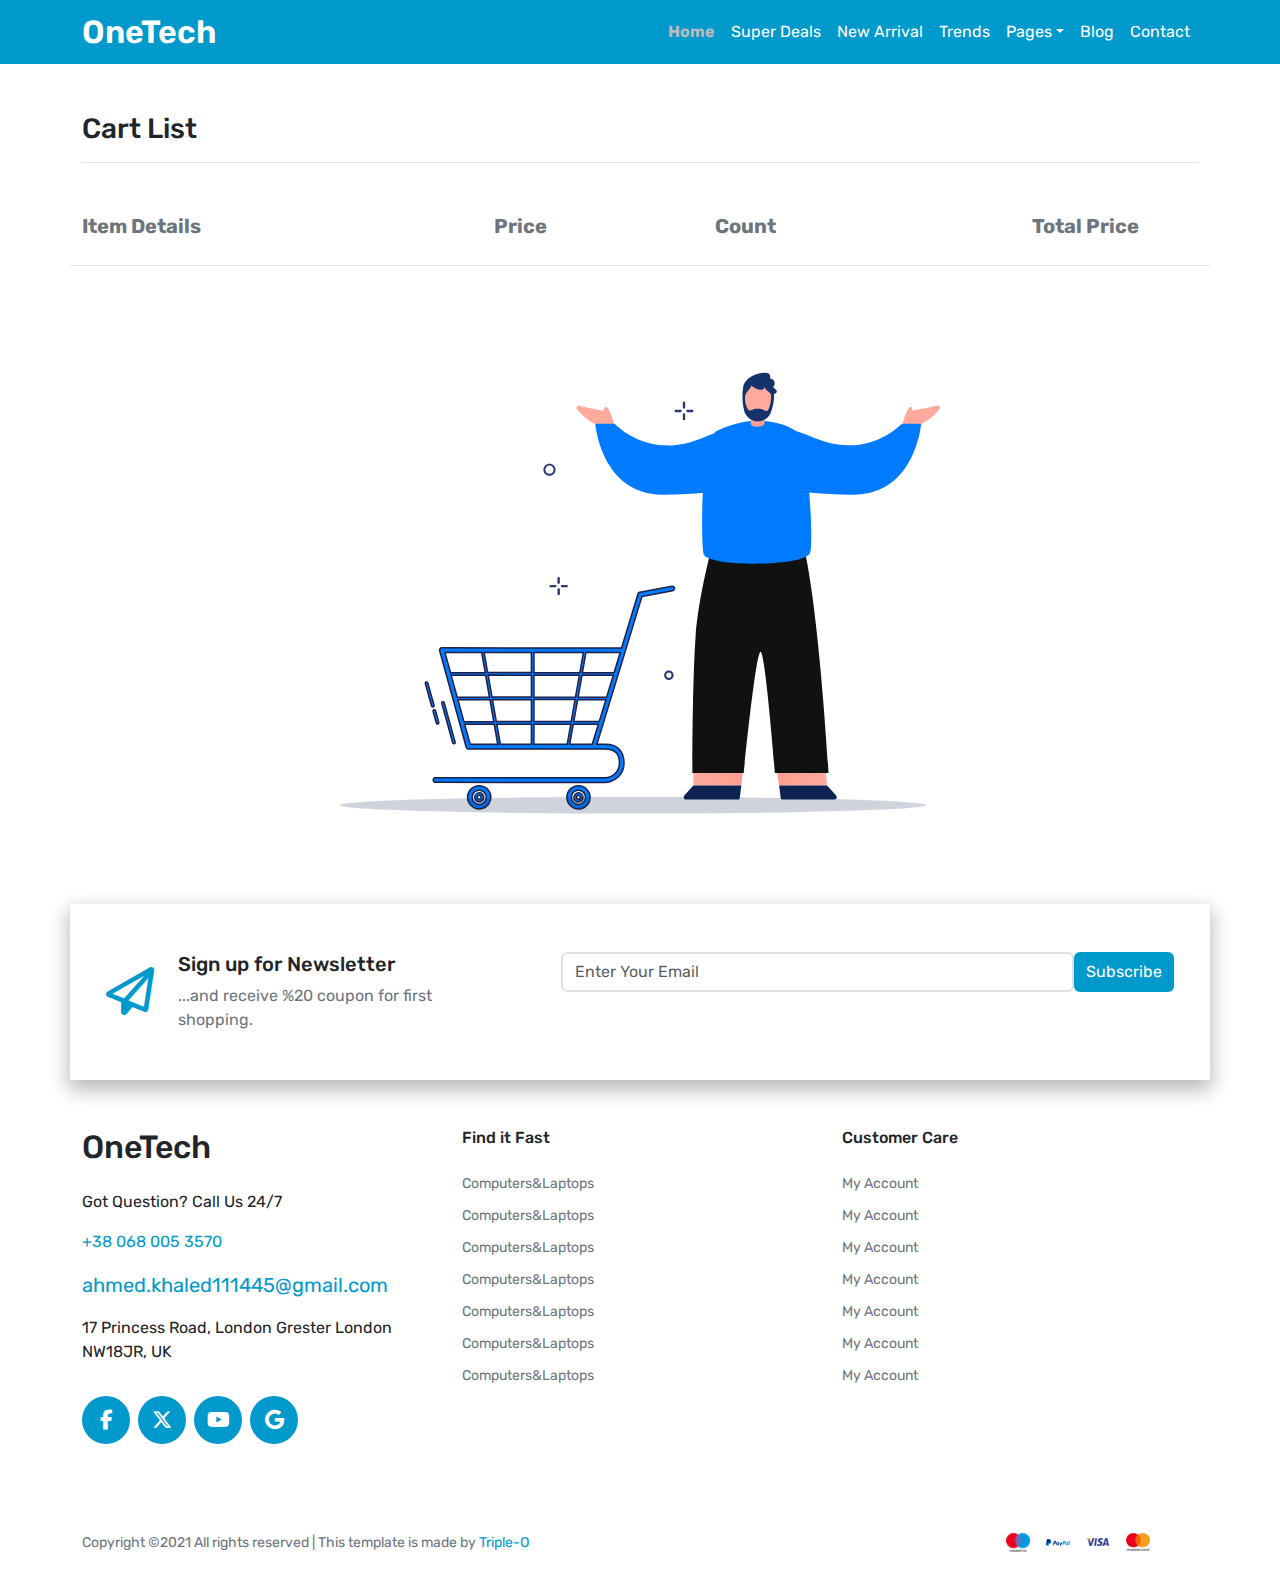
<file: cart.html>
<!DOCTYPE html>
<html lang="en">
  <head>
    <meta charset="UTF-8" />
    <meta name="viewport" content="width=device-width, initial-scale=1.0" />
    <link rel="preconnect" href="https://fonts.googleapis.com" />
    <link rel="preconnect" href="https://fonts.gstatic.com" crossorigin />
    <link
      href="https://fonts.googleapis.com/css2?family=Rubik:ital,wght@0,300..900;1,300..900&display=swap"
      rel="stylesheet"
    />
    <title>OneTech</title>
    <link rel="stylesheet" href="./css/all.min.css" />
    <link rel="stylesheet" href="./css/bootstrap.min.css" />
    <link rel="stylesheet" href="./css/style.css" />
  </head>
  <body
    data-bs-spy="scroll"
    data-bs-target="#spy"
    data-bs-offset=""
    data-bs-smooth-scroll="true"
  >
    <!-- Header Staticy Nav -->
    <nav
      class="navbar nav-sticky position-sticky top-0 w-100 navbar-expand-lg z-3"
      id="spy"
    >
      <div class="container align-items-start">
        <li class="nav-item">
          <a class="navbar-brand text-white" href="index.html">OneTech</a>
        </li>
        <button
          class="navbar-toggler lh-base text-white"
          type="button"
          data-bs-toggle="collapse"
          data-bs-target="#navbarSupportedContent"
          aria-controls="navbarSupportedContent"
          aria-expanded="false"
          aria-label="Toggle navigation"
        >
          Menu &nbsp;
          <i class="fa-solid fa-xl fa-bars text-white"></i>
        </button>
        <div
          class="collapse navbar-collapse m-auto"
          id="navbarSupportedContent"
        >
          <ul class="navbar-nav ms-auto mb-2 mb-lg-0">
            <li class="nav-item">
              <a
                class="nav-link text-white active"
                aria-current="page"
                href="index.html"
                >Home</a
              >
            </li>
            <li class="nav-item">
              <a
                class="nav-link text-white"
                aria-current="page"
                href="index.html#super"
                >Super Deals</a
              >
            </li>
            <li class="nav-item">
              <a
                class="nav-link text-white"
                aria-current="page"
                href="index.html#newArrival"
                >New Arrival</a
              >
            </li>

            <li class="nav-item">
              <a
                class="nav-link text-white"
                aria-current="page"
                href="index.html#trends"
                >Trends</a
              >
            </li>
            <li class="nav-item dropdown">
              <a
                class="nav-link text-white dropdown-toggle"
                aria-current="page"
                role="button"
                data-bs-toggle="dropdown"
                aria-expanded="false"
                href="#"
                >Pages</a
              >
              <ul class="dropdown-menu">
                <li><a class="dropdown-item" href="cart.html">Cart</a></li>
                <li><a class="dropdown-item" href="wish.html">WishList</a></li>
                <li>
                  <a class="dropdown-item" href="#">Something else here</a>
                </li>
              </ul>
            </li>
            <li class="nav-item">
              <a class="nav-link text-white" aria-current="page" href="#"
                >Blog</a
              >
            </li>
            <li class="nav-item">
              <a class="nav-link text-white" aria-current="page" href="#contact"
                >Contact</a
              >
            </li>
          </ul>
        </div>
      </div>
    </nav>

    <!-- cart Section -->
    <main>
      <section id="cart" class="py-5">
        <div class="container">
          <h3 class="border-1 border-bottom pb-3 mb-5">Cart List</h3>
          <div class="row justify-content-between pb-4 border-1 border-bottom">
            <div class="col-4 fs-5 fw-bold text-secondary">Item Details</div>
            <div class="col-2 fs-5 fw-bold text-secondary">Price</div>
            <div class="col-3 fs-5 fw-bold text-secondary">Count</div>
            <div class="col-2 fs-5 fw-bold text-secondary">Total Price</div>
          </div>
          <ul class="p-0 cartlist"></ul>
          <div class="text-end">
            <button
              type="button"
              class="btn btn-outline-success payBtn"
              data-bs-toggle="modal"
              data-bs-target="#staticBackdrop"
            >
              Pay Now
            </button>
          </div>
        </div>
      </section>
    </main>
    <div class="noCart d-none">
      <img src="./imgs/empty-cart.svg" alt="" />
    </div>
    <footer id="contact" class="mt-4 pt-5">
      <div class="container coupon py-4">
        <div class="row justify-content-between g-4 align-items-start p-4">
          <div
            class="coupon-content d-flex align-items-center justify-content-center gap-4 col-12 col-lg-4"
          >
            <div class="icon-send">
              <i class="fa-regular fa-paper-plane fa-3x"></i>
            </div>
            <div class="coupon-text">
              <h5>Sign up for Newsletter</h5>
              <p class="text-secondary">
                ...and receive %20 coupon for first shopping.
              </p>
            </div>
          </div>
          <form
            class="d-flex form-search flex-column align-items-center flex-sm-row col-12 col-lg-7 gap-3 gap-sm-0"
            role="search"
          >
            <input
              class="form-control border-2 rounded-2 border"
              type="search"
              placeholder="Enter Your Email"
            />

            <button
              class="btn btn-search d-inline-block rounded-2 py-2"
              type="submit"
            >
              Subscribe
            </button>
          </form>
        </div>
      </div>
      <div class="container footer-links-box py-5">
        <div class="row g-4">
          <div class="logo-footer-box d-flex flex-column gap-3 col-12 col-lg-4">
            <h2>OneTech</h2>
            <p>Got Question? Call Us 24/7</p>
            <a
              class="d-block text-main-color"
              href="tel:+38 068 005 3570"
              class="d-block text-main-color fs-5"
              >+38 068 005 3570</a
            >
            <a
              href="mailto:+38 068 005 3570"
              class="d-block text-main-color fs-5"
              >ahmed.khaled111445@gmail.com</a
            >
            <p>17 Princess Road, London Grester London NW18JR, UK</p>
            <div class="links d-flex gap-2">
              <a class="icon-link" href=""
                ><i class="fa-brands fa-facebook-f"></i
              ></a>
              <a class="icon-link" href=""
                ><i class="fa-brands fa-x-twitter"></i
              ></a>
              <a class="icon-link" href=""
                ><i class="fa-brands fa-youtube"></i
              ></a>
              <a class="icon-link" href=""
                ><i class="fa-brands fa-google"></i
              ></a>
            </div>
          </div>
          <div class="fast-links col-12 col-lg-4">
            <h6 class="mb-4">Find it Fast</h6>
            <ul class="p-0 d-flex flex-column gap-2">
              <li>
                <a href="" class="small text-secondary">Computers&Laptops</a>
              </li>
              <li>
                <a href="" class="small text-secondary">Computers&Laptops</a>
              </li>
              <li>
                <a href="" class="small text-secondary">Computers&Laptops</a>
              </li>
              <li>
                <a href="" class="small text-secondary">Computers&Laptops</a>
              </li>
              <li>
                <a href="" class="small text-secondary">Computers&Laptops</a>
              </li>
              <li>
                <a href="" class="small text-secondary">Computers&Laptops</a>
              </li>
              <li>
                <a href="" class="small text-secondary">Computers&Laptops</a>
              </li>
            </ul>
          </div>
          <div class="fast-links col-12 col-lg-4">
            <h6 class="mb-4">Customer Care</h6>
            <ul class="p-0 d-flex flex-column gap-2">
              <li>
                <a href="" class="small text-secondary">My Account</a>
              </li>
              <li>
                <a href="" class="small text-secondary">My Account</a>
              </li>
              <li>
                <a href="" class="small text-secondary">My Account</a>
              </li>
              <li>
                <a href="" class="small text-secondary">My Account</a>
              </li>
              <li>
                <a href="" class="small text-secondary">My Account</a>
              </li>
              <li>
                <a href="" class="small text-secondary">My Account</a>
              </li>
              <li>
                <a href="" class="small text-secondary">My Account</a>
              </li>
            </ul>
          </div>
        </div>
      </div>
      <div
        class="copyright container py-4 d-flex justify-content-between align-items-center flex-column flex-md-row"
      >
        <p class="small text-secondary">
          Copyright ©2021 All rights reserved | This template is made by
          <span class="text-main-color">Triple-O</span>
        </p>
        <div class="imgs-logos d-flex gap-3 align-items-center me-md-5">
          <a href=""><img src="./imgs/footer1.webp" alt="" /></a>
          <a href=""><img src="./imgs/footer2.webp" alt="" /></a>
          <a href=""><img src="./imgs/footer3.webp" alt="" /></a>
          <a href=""><img src="./imgs/footer4.webp" alt="" /></a>
        </div>
      </div>
    </footer>
    <!-- Aside -->
    <!-- upperArrow -->
    <aside class="arrowUp">
      <a
        href="#"
        class="d-block w-100 h-100 d-flex align-items-center justify-content-center"
        ><i class="fa-solid fa-chevron-up fa-xl"></i
      ></a>
    </aside>
    <aside class="loading opacity-1">
      <i class="fa-solid fa-5x fa-spinner fa-spin-pulse text-white"></i>
    </aside>
    <!-- Confirm Pay -->
    <aside>
      <!-- Modal -->
      <div
        class="modal fade"
        id="staticBackdrop"
        data-bs-backdrop="static"
        data-bs-keyboard="false"
        tabindex="-1"
        aria-labelledby="staticBackdropLabel"
        aria-hidden="true"
      >
        <div class="modal-dialog modal-dialog-centered">
          <div class="modal-content">
            <div class="modal-header">
              <h1
                class="modal-title total-price fs-5"
                id="staticBackdropLabel"
              ></h1>
              <button
                type="button"
                class="btn-close"
                data-bs-dismiss="modal"
                aria-label="Close"
              ></button>
            </div>
            <div class="modal-body">Are you sure u want to Pay ?</div>
            <div class="modal-footer">
              <button
                type="button"
                class="btn btn-secondary"
                data-bs-dismiss="modal"
              >
                Not Now
              </button>
              <button
                type="button"
                class="btn btn-primary acceptPay"
                data-bs-dismiss="modal"
              >
                Yes
              </button>
            </div>
          </div>
        </div>
      </div>
    </aside>
    <script src="./js/bootstrap.bundle.min.js" defer></script>
    <script src="./js/cart.js" defer></script>
  </body>
</html>
</file>
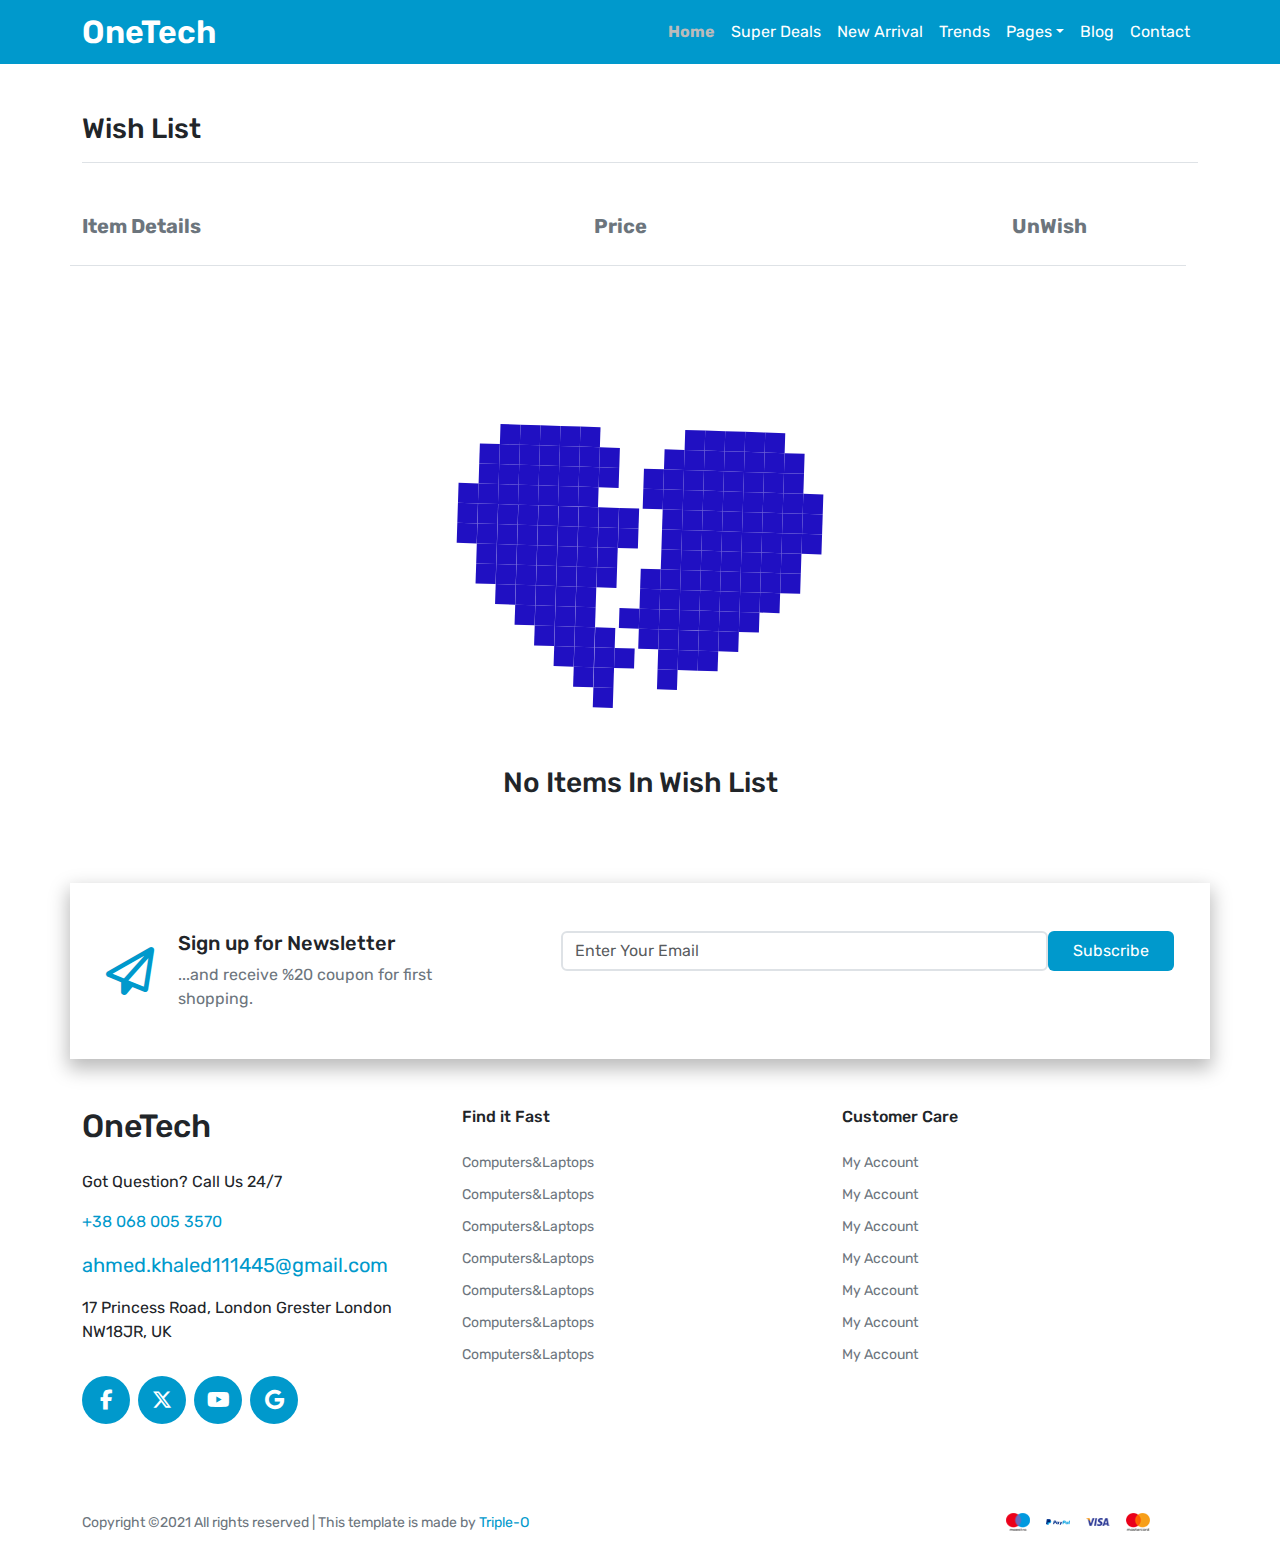
<file: wish.html>
<!DOCTYPE html>
<html lang="en">
  <head>
    <meta charset="UTF-8" />
    <meta name="viewport" content="width=device-width, initial-scale=1.0" />
    <link rel="preconnect" href="https://fonts.googleapis.com" />
    <link rel="preconnect" href="https://fonts.gstatic.com" crossorigin />
    <link
      href="https://fonts.googleapis.com/css2?family=Rubik:ital,wght@0,300..900;1,300..900&display=swap"
      rel="stylesheet"
    />
    <title>OneTech</title>
    <link rel="stylesheet" href="./css/all.min.css" />
    <link rel="stylesheet" href="./css/bootstrap.min.css" />
    <link rel="stylesheet" href="./css/style.css" />
  </head>
  <body
    data-bs-spy="scroll"
    data-bs-target="#spy"
    data-bs-offset=""
    data-bs-smooth-scroll="true"
  >
    <!-- Header Staticy Nav -->
    <nav
      class="navbar nav-sticky position-sticky top-0 w-100 navbar-expand-lg z-3"
      id="spy"
    >
      <div class="container align-items-start">
        <li class="nav-item">
          <a class="navbar-brand text-white" href="index.html">OneTech</a>
        </li>
        <button
          class="navbar-toggler lh-base text-white"
          type="button"
          data-bs-toggle="collapse"
          data-bs-target="#navbarSupportedContent"
          aria-controls="navbarSupportedContent"
          aria-expanded="false"
          aria-label="Toggle navigation"
        >
          Menu &nbsp;
          <i class="fa-solid fa-xl fa-bars text-white"></i>
        </button>
        <div
          class="collapse navbar-collapse m-auto"
          id="navbarSupportedContent"
        >
          <ul class="navbar-nav ms-auto mb-2 mb-lg-0">
            <li class="nav-item">
              <a
                class="nav-link text-white active"
                aria-current="page"
                href="index.html"
                >Home</a
              >
            </li>
            <li class="nav-item">
              <a
                class="nav-link text-white"
                aria-current="page"
                href="index.html#super"
                >Super Deals</a
              >
            </li>
            <li class="nav-item">
              <a
                class="nav-link text-white"
                aria-current="page"
                href="index.html#newArrival"
                >New Arrival</a
              >
            </li>
            <li class="nav-item">
              <a
                class="nav-link text-white"
                aria-current="page"
                href="index.html#trends"
                >Trends</a
              >
            </li>
            <li class="nav-item dropdown">
              <a
                class="nav-link text-white dropdown-toggle"
                aria-current="page"
                role="button"
                data-bs-toggle="dropdown"
                aria-expanded="false"
                href="#"
                >Pages</a
              >
              <ul class="dropdown-menu">
                <li><a class="dropdown-item" href="cart.html">Cart</a></li>
                <li><a class="dropdown-item" href="wish.html">WishList</a></li>
                <li>
                  <a class="dropdown-item" href="#">Something else here</a>
                </li>
              </ul>
            </li>

            <li class="nav-item">
              <a class="nav-link text-white" aria-current="page" href="#"
                >Blog</a
              >
            </li>
            <li class="nav-item">
              <a class="nav-link text-white" aria-current="page" href="#contact"
                >Contact</a
              >
            </li>
          </ul>
        </div>
      </div>
    </nav>

    <!-- cart Section -->
    <main>
      <section id="wish " class="py-5">
        <div class="container">
          <h3 class="border-1 border-bottom pb-3 mb-5">Wish List</h3>
          <div
            class="row justify-content-between pb-4 border-1 border-bottom w-100"
          >
            <div class="col-4 fs-5 fw-bold text-secondary">Item Details</div>
            <div class="col-3 fs-5 fw-bold text-secondary">Price</div>

            <div class="col-2 fs-5 fw-bold text-secondary">UnWish</div>
          </div>
          <ul class="p-0 wishlist"></ul>
          <div class="text-end">
            <button
              type="button"
              class="btn btn-outline-success clearBtn"
              data-bs-toggle="modal"
              data-bs-target="#staticBackdrop"
            >
              Clear Wish
            </button>
          </div>
        </div>
      </section>
    </main>
    <div class="noWish d-none">
      <img src="./imgs/pixel-heart-break-png-design-5693616.svg" alt="" />
      <h3 class="text-center">No Items In Wish List</h3>
    </div>
    <footer id="contact" class="mt-4 pt-5">
      <div class="container coupon py-4">
        <div class="row justify-content-between g-4 align-items-start p-4">
          <div
            class="coupon-content d-flex align-items-center justify-content-center gap-4 col-12 col-lg-4"
          >
            <div class="icon-send">
              <i class="fa-regular fa-paper-plane fa-3x"></i>
            </div>
            <div class="coupon-text">
              <h5>Sign up for Newsletter</h5>
              <p class="text-secondary">
                ...and receive %20 coupon for first shopping.
              </p>
            </div>
          </div>
          <form
            class="d-flex form-search flex-column align-items-center flex-sm-row col-12 col-lg-7 gap-3 gap-sm-0"
            role="search"
          >
            <input
              class="form-control border-2 rounded-2 border"
              type="search"
              placeholder="Enter Your Email"
            />

            <button
              class="btn btn-search d-inline-block rounded-2 w-25 py-2"
              type="submit"
            >
              Subscribe
            </button>
          </form>
        </div>
      </div>
      <div class="container footer-links-box py-5">
        <div class="row g-4">
          <div class="logo-footer-box d-flex flex-column gap-3 col-12 col-lg-4">
            <h2>OneTech</h2>
            <p>Got Question? Call Us 24/7</p>
            <a
              class="d-block text-main-color"
              href="tel:+38 068 005 3570"
              class="d-block text-main-color fs-5"
              >+38 068 005 3570</a
            >
            <a
              href="mailto:+38 068 005 3570"
              class="d-block text-main-color fs-5"
              >ahmed.khaled111445@gmail.com</a
            >
            <p>17 Princess Road, London Grester London NW18JR, UK</p>
            <div class="links d-flex gap-2">
              <a class="icon-link" href=""
                ><i class="fa-brands fa-facebook-f"></i
              ></a>
              <a class="icon-link" href=""
                ><i class="fa-brands fa-x-twitter"></i
              ></a>
              <a class="icon-link" href=""
                ><i class="fa-brands fa-youtube"></i
              ></a>
              <a class="icon-link" href=""
                ><i class="fa-brands fa-google"></i
              ></a>
            </div>
          </div>
          <div class="fast-links col-12 col-lg-4">
            <h6 class="mb-4">Find it Fast</h6>
            <ul class="p-0 d-flex flex-column gap-2">
              <li>
                <a href="" class="small text-secondary">Computers&Laptops</a>
              </li>
              <li>
                <a href="" class="small text-secondary">Computers&Laptops</a>
              </li>
              <li>
                <a href="" class="small text-secondary">Computers&Laptops</a>
              </li>
              <li>
                <a href="" class="small text-secondary">Computers&Laptops</a>
              </li>
              <li>
                <a href="" class="small text-secondary">Computers&Laptops</a>
              </li>
              <li>
                <a href="" class="small text-secondary">Computers&Laptops</a>
              </li>
              <li>
                <a href="" class="small text-secondary">Computers&Laptops</a>
              </li>
            </ul>
          </div>
          <div class="fast-links col-12 col-lg-4">
            <h6 class="mb-4">Customer Care</h6>
            <ul class="p-0 d-flex flex-column gap-2">
              <li>
                <a href="" class="small text-secondary">My Account</a>
              </li>
              <li>
                <a href="" class="small text-secondary">My Account</a>
              </li>
              <li>
                <a href="" class="small text-secondary">My Account</a>
              </li>
              <li>
                <a href="" class="small text-secondary">My Account</a>
              </li>
              <li>
                <a href="" class="small text-secondary">My Account</a>
              </li>
              <li>
                <a href="" class="small text-secondary">My Account</a>
              </li>
              <li>
                <a href="" class="small text-secondary">My Account</a>
              </li>
            </ul>
          </div>
        </div>
      </div>
      <div
        class="copyright container py-4 d-flex justify-content-between align-items-center flex-column flex-md-row"
      >
        <p class="small text-secondary">
          Copyright ©2021 All rights reserved | This template is made by
          <span class="text-main-color">Triple-O</span>
        </p>
        <div class="imgs-logos d-flex gap-3 align-items-center me-md-5">
          <a href=""><img src="./imgs/footer1.webp" alt="" /></a>
          <a href=""><img src="./imgs/footer2.webp" alt="" /></a>
          <a href=""><img src="./imgs/footer3.webp" alt="" /></a>
          <a href=""><img src="./imgs/footer4.webp" alt="" /></a>
        </div>
      </div>
    </footer>
    <!-- Aside -->
    <!-- upperArrow -->
    <aside class="arrowUp">
      <a
        href="#"
        class="d-block w-100 h-100 d-flex align-items-center justify-content-center"
        ><i class="fa-solid fa-chevron-up fa-xl"></i
      ></a>
    </aside>
    <aside class="loading opacity-1">
      <i class="fa-solid fa-5x fa-spinner fa-spin-pulse text-white"></i>
    </aside>

    <aside>
      <!-- Modal -->
      <div
        class="modal fade"
        id="staticBackdrop"
        data-bs-backdrop="static"
        data-bs-keyboard="false"
        tabindex="-1"
        aria-labelledby="staticBackdropLabel"
        aria-hidden="true"
      >
        <div class="modal-dialog modal-dialog-centered">
          <div class="modal-content">
            <div class="modal-header">
              <h1 class="modal-title fs-5 text-danger" id="staticBackdropLabel">
                Clear Wish
              </h1>
              <button
                type="button"
                class="btn-close"
                data-bs-dismiss="modal"
                aria-label="Close"
              ></button>
            </div>
            <div class="modal-body">
              Are you sure u want to clear wishlist ?
            </div>
            <div class="modal-footer">
              <button
                type="button"
                class="btn btn-secondary"
                data-bs-dismiss="modal"
              >
                Not Now
              </button>
              <button
                type="button"
                class="btn btn-primary acceptUnFavAll"
                data-bs-dismiss="modal"
              >
                Yes
              </button>
            </div>
          </div>
        </div>
      </div>
    </aside>
    <script src="./js/bootstrap.bundle.min.js" defer></script>
    <script src="./js/wish.js" defer></script>
  </body>
</html>
</file>
<file: css/style.css>
/* general styles */
*,
*::after,
*::before,
p {
  margin: 0;
  padding: 0;
  box-sizing: border-box;
  text-decoration: none;
  list-style: none;
}
:root {
  --main-color: #0099cc;
  --text-color: #212529;
  --sec-color: #bbb;
}
a {
  text-decoration: none;
  color: #212529;
}
body {
  font-family: "Rubik", sans-serif;
}
img {
  width: 100%;
  display: block;
}

/* Helper Classes  */

.sale::after {
  content: "-25%";
  background-color: #ff3333;
}
.new::after {
  content: "New";
  background-color: var(--main-color);
}
.text-main-color {
  color: var(--main-color);
}
/* header section*/
.navbar-brand {
  font-size: 32px;
  font-weight: 600;
  width: 40%;
  color: var(--main-color);
  &:hover,
  &:active,
  &:focus {
    color: var(--main-color);
  }
}
.navbar-nav .nav-link.active,
.navbar-nav .nav-link.show {
  color: var(--sec-color) !important;
  font-weight: 700;
}
li a:hover {
  color: var(--sec-color) !important;
}
.btn-search {
  background-color: var(--main-color);
  color: #fff;
  width: 100px;
  border: none;
  border-radius: 0 5px 5px 0;
  &:hover,
  &:active,
  &:focus {
    color: #fff !important;
    background-color: var(--sec-color) !important;
  }
}
.btn-cta {
  background-color: var(--main-color);
  color: #fff;
  padding: 8px 16px;
  font-weight: 700;
  border-radius: 8px;
  border: none;
  transition: all 0.2s;
  &:hover,
  &:active,
  &:focus {
    color: #fff !important;

    opacity: 0.7;
  }
}
.logo-search {
  width: 80%;
}
.do-fav {
  text-align: center;
  width: 60%;
  & img {
    width: 28px;
  }
  & .wish-img img {
    width: 34px;
  }
  & .wish-head-txt {
    display: flex;
    flex-direction: column;
    justify-content: flex-start;
  }
}
@media screen and (max-width: 992px) {
  .header-nav {
    flex-wrap: wrap;
    gap: 16px;
  }
  .logo-search {
    order: 3;
    width: 100%;
  }
  .do-fav {
    width: 50%;
  }
}

header {
  padding: 24px 0;
}
.cat-pick {
  font-size: 24px;
  font-weight: 600;
  color: #fff;
}
.form-search input {
  border: none;
  border-radius: 5px 0 0 5px;
}
.cat-select {
  cursor: pointer;
  border-radius: 0px;
  border: none;
  border-left: 1px solid var(--sec-color);
}
.nav-sticky {
  background-color: var(--main-color);
}
.dropdown:hover .dropdown-menu {
  display: block;
}
.cat-pick.dropdown-toggle::after {
  content: none;
}
.num-cart,
.num-wish {
  width: 20px;
  aspect-ratio: 1;
  background-color: var(--main-color);
  color: #fff;
  font-size: 14px;
  display: flex;
  align-items: center;
  justify-content: center;
  border-radius: 50%;
  position: absolute;
  top: 35%;
  right: -20%;
}
.btn-remove {
  background-color: #ff3333 !important;
}
/* hero section*/
.hero {
  display: flex;
  flex-direction: column;
  align-items: center;
  justify-content: center;
  background-image: url(../imgs/xbanner_background.jpg.pagespeed.ic.8q2TqSthd0.webp);
  background-size: cover;
  background-position: center center;

  & .img-container-hero {
    width: 100%;
  }
  & img {
    width: 100%;
  }
  & h1 {
    font-size: calc(10px + 4vw);
    margin-bottom: 48px;
  }
  & span {
    font-size: 24px;
    margin-right: 14px;
    margin-bottom: 12px;
    font-weight: 500;
  }
  & h6 {
    margin-bottom: 28px;
  }
  color: var(--text-color);
}
/* features section*/
.feature {
  padding: 12px 32px;
  box-shadow: 0 0 8px 1px #0000001b;
  & p {
    padding-bottom: 0px !important;
  }
}
.features img {
  width: 30px;
}

/* super section*/

.buttons-cursel {
  display: flex;
  gap: 16px;
}

.buttons-cursel button {
  background-color: none;
  border: none;
  color: var(--sec-color);
}
.cursel-super {
  box-shadow: 0 0 12px 1px #0000001b;
  @media screen and (max-width: 992px) {
    width: 70%;
    margin: auto;
  }
  @media screen and (max-width: 464px) {
    width: 100%;
  }
}
.carousel-control-next,
.carousel-control-prev {
  height: 50px;
  width: 20px;
  top: -50px;
}
.carousel-control-prev {
  right: 25px;
  left: unset;
}
.carousel-control-next {
  right: 0px;
}
.progress {
  height: 11px;
}
.items-container {
  & .tabs button {
    background-color: transparent;
    border: none;
    display: inline-block;
    padding: 6px 16px;
    font-size: 18px;
    font-weight: 600;
    opacity: 0.5;
    transition: all 0.25s;
    &:hover {
      opacity: 1;
    }
    &[data-show="true"] {
      opacity: 1;
      box-shadow: 0px 3px var(--main-color);
    }
  }
  & .items-list .item {
    border-right: 1px solid var(--sec-color);
    &:hover {
      box-shadow: 0 0 14px 8px #0000001b;

      & .btn-add {
        opacity: 1;
      }
    }
  }
  & .item {
    position: relative;
    text-align: center;
    transition: all 0.25s;
    &::after {
      width: 35px;
      aspect-ratio: 1;
      position: absolute;
      display: flex;
      align-items: center;
      justify-content: center;
      font-size: 12px;
      top: 5%;
      left: 5%;
      color: #fff;
      border-radius: 50%;
    }
  }
  & .btn-add {
    width: 100%;
    display: inline-block;
    padding: 12px 20px;
    color: #fff;
    background-color: var(--main-color);
    border: none;
    font-weight: 500;
    border-radius: 0 0 5px 5px;
    transition: all 0.25s;
    opacity: 0;
    &:hover {
      color: var(--sec-color);
    }
  }

  & .item-text-con {
    & h6 a {
      transition: all 0.25s;
      &:hover {
        color: var(--main-color);
      }
    }
  }
}
.item-img-con {
  width: 110px;
  margin: 15px auto;
  text-align: center;
}

/* category section */
.cat img {
  width: 38px;
}

/* ads Section */
.ads-sec {
  background-image: url(../imgs/xbanner_2_background.jpg.pagespeed.ic.4E_HslFvB8.webp);
  background-position: center center;
  background-repeat: no-repeat;
  background-size: cover;
}

.carousel-indicators [data-bs-target] {
  width: 12px;
  height: 12px;
  background-color: var(--main-color) !important;

  border-radius: 50%;
}

/* arrival Section */
.trends {
  background-image: url(../imgs/xbanner_background.jpg.pagespeed.ic.8q2TqSthd0.webp);
  background-size: cover;
  background-position: center center;
  position: relative;
}
.trends-conrainer,
.brands-container {
  overflow: hidden;
  max-width: 1000px;
  mask: linear-gradient(
    90deg,
    rgba(255, 255, 255, 0.1) 0%,
    white 11%,
    white 89%,
    rgba(255, 255, 255, 0.1) 100%
  );
  margin: auto;
  position: relative;
  & .next-trend-btn,
  & .perv-trend-btn {
    position: absolute;

    background-color: white;
    display: flex;
    align-items: center;
    justify-content: center;
    font-size: 24px;
    border-radius: 50%;
    font-weight: 900;
    border: 2px solid var(--sec-color);
    color: var(--main-color);
    right: 30px;
    top: 50%;
    width: 40px;
    cursor: pointer;
    height: 40px;
    transform: translate(0, -50%);
    z-index: 99;
    box-shadow: 0 0 8px 2px black;
  }
  & .perv-trend-btn {
    right: none;
    left: 30px;
  }
  & .trend-flex,
  & .brands-flex {
    display: flex;
    align-items: center;
    justify-content: center;
    gap: 18px;
    width: max-content;
    padding-block: 16px;
    transition: all 0.25s;
  }
  & .trend {
    width: 30%;
    &:hover .fav {
      opacity: 1;
    }
    & .new::after {
      width: 30px;
      height: 30px;
      display: flex;
      font-size: 12px;
      align-items: center;
      justify-content: center;
      color: white;
      border-radius: 50%;
      position: absolute;
      top: 20px;
      left: 20px;
    }
    & .fav {
      position: absolute;
      top: 20px;
      right: 20px;
      color: var(--sec-color);
      width: 32px;
      height: 32px;
      display: flex;
      border: solid 1px var(--sec-color);
      align-items: center;
      justify-content: center;
      border-radius: 50%;
      transition: all 0.25s;
      cursor: pointer;
      opacity: 0;
      &:hover {
        box-shadow: 0 0 12px 4px var(--sec-color);
        color: #ff3333;
      }
      & i {
        width: 100%;
        height: 100%;
        display: flex;
        align-items: center;
        justify-content: center;
      }
    }
  }
}
/* Brands Section */
.brands-flex {
  gap: 48px !important;
  animation: scroll 7s linear infinite;
  width: max-content;
}

@keyframes scroll {
  to {
    transform: translateX(calc(-50% - 8px));
  }
}

/* Footer Section */
.icon-send {
  & i {
    color: var(--main-color);
  }
}
.coupon {
  box-shadow: 0px 8px 18px 2px var(--sec-color);
}
.icon-link {
  width: 48px;
  height: 48px;
  display: flex;
  align-items: center;
  justify-content: center;
  background-color: var(--main-color);
  margin: 16px 0;
  border-radius: 50%;
  transition: all 0.25s;
  color: white;
  & i {
    font-size: 20px;
  }
  &:hover {
    opacity: 0.7;
  }
}
.imgs-logos img {
  width: 24px;
}
/* Aside Section */
/* Arrow */
.arrowUp {
  position: fixed;
  bottom: 24px;
  right: 24px;
  transition: all 0.25s;
  opacity: 0;
  visibility: hidden;
  pointer-events: none;
  box-shadow: 0 0 16px 2px var(--main-color);
  width: 44px;
  height: 44px;
  border-radius: 50%;
  background-color: var(--main-color);
  z-index: 999;
  &:hover {
    opacity: 0.7;
  }

  & i {
    color: white;
    transition: all 0.35s;
  }
}
.showArrow {
  opacity: 1;
  visibility: visible;
  pointer-events: all;
}

/*  Loading  */

.loading {
  display: flex;
  align-items: center;
  justify-content: center;
  position: fixed;
  z-index: 99999;
  background-color: var(--main-color);
  inset: 0;
  transition: all 0.5s;
}
/********/
/* Cart Section */
/********/
.img-cart-container {
  & img {
    width: 90px;
    @media screen and (max-width: 768px) {
      width: 70px;
    }
  }
}
.crudBtn {
  @media screen and (max-width: 768px) {
    width: 100%;
  }
}
.noCart,
.noWish {
  width: 80%;
  max-width: 600px;
  margin: 36px auto;
}
.noWish {
  max-width: 400px;
}
.wish-remove {
  background-color: #ff3333;
  color: var(--sec-color);
  &:hover {
    background-color: white;
  }
}
</file>
